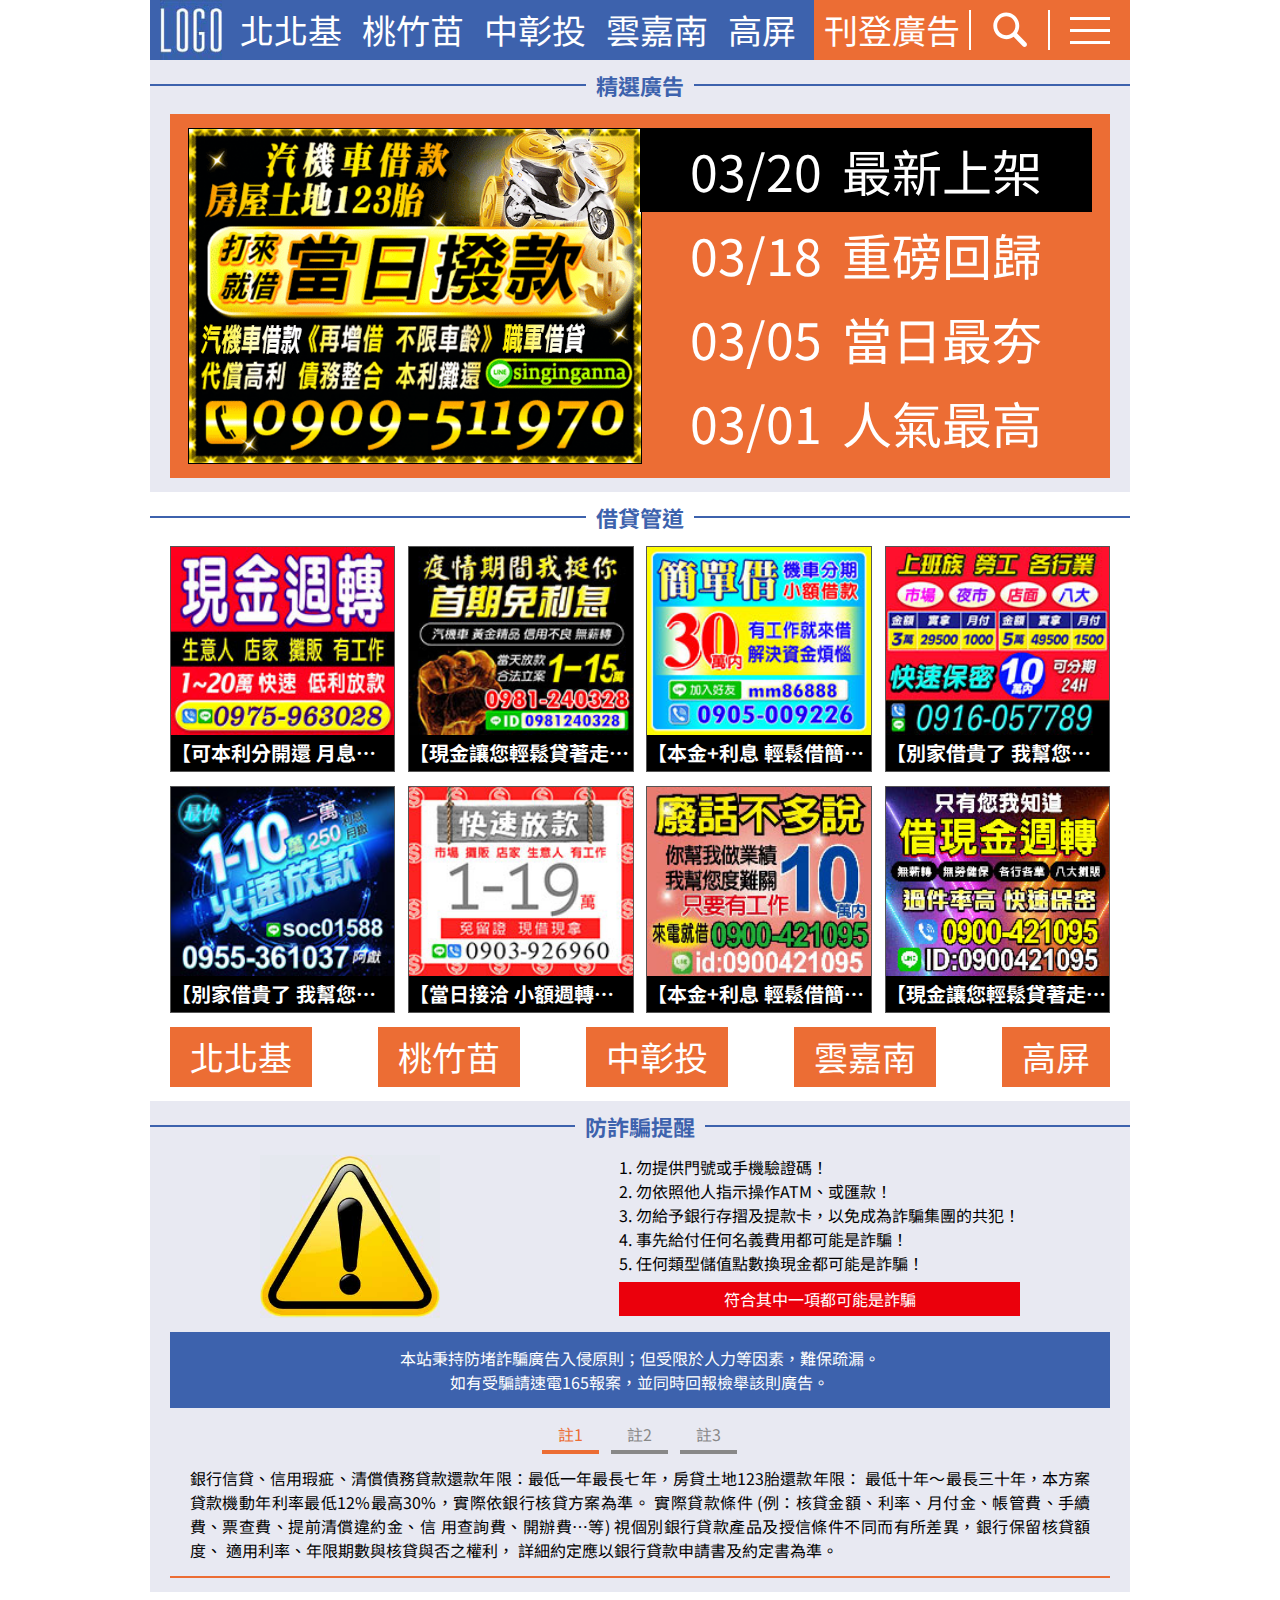
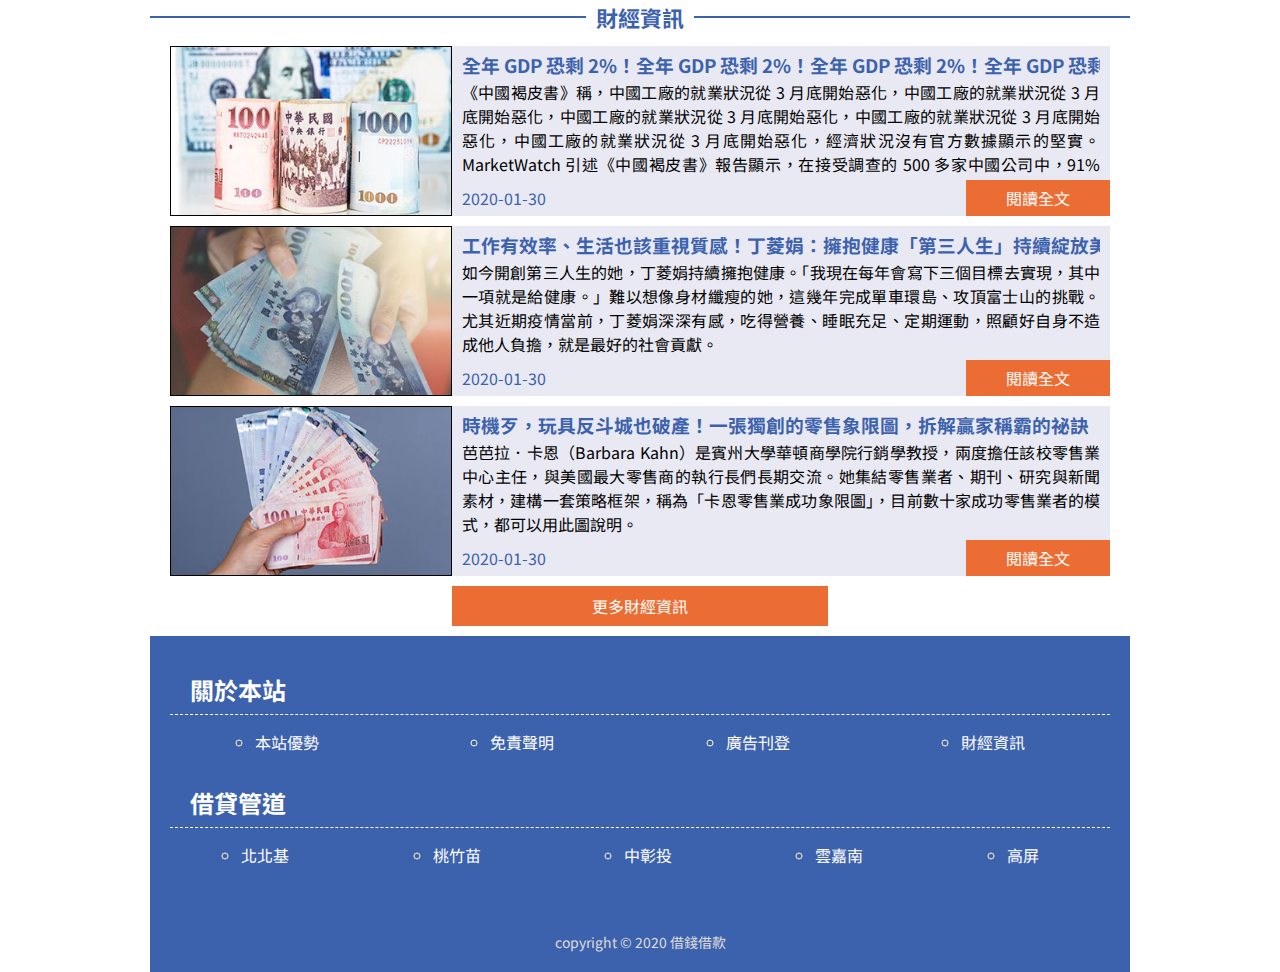
<file: index.html>
<!DOCTYPE html>
<html lang="en">

<head>
  <meta charset="UTF-8">
  <meta name="viewport" content="width=device-width, initial-scale=1.0">
  <title>借錢借款</title>
  <link rel="shortcut icon" href="images/favicon.ico">
	<!--響應設置-->
	<meta name="viewport" content="width=device-width, initial-scale=1">
	<!--自動更新IE瀏覽器-->
	<meta http-equiv="X-UA-Compatible" content="IE-Edge">
	<!--描寫設定-->
	<meta name="keyword" content="速交貸">
	<meta name="description" content="借錢借款最佳平台">
	<!--FB-->
	<meta property="og:title" content="速交貸">
	<meta property="og:site_name" content="速交貸">
	<meta property="og:description" content="借錢借款最佳線上媒介平台">
	<meta property="og:type" content="website">
	<meta property="og:url" content="#">
	<meta property="og:image" content="">
  <!--樣式載入-->
  <link rel="stylesheet" href="css/all.css">
  <!--jQuery載入-->
  <script src="js/jquery-3.3.1.min.js"></script>
  <script src="js/all.js"></script>
  <!--字型載入-->
  <link href="https://fonts.googleapis.com/css2?family=Noto+Sans+TC:wght@300;700&display=swap" rel="stylesheet">
</head>

<body>
  <div class="wrap">
    <!-- 頁頭 選單 -->
    <header class="header">
      <div class="nav">
        <h1><a href="index.html" class="logo">借錢借款</a></h1>
        <nav>
          <a href="ad_list.html">北北基</a>
          <a href="ad_list.html">桃竹苗</a>
          <a href="ad_list.html">中彰投</a>
          <a href="ad_list.html">雲嘉南</a>
          <a href="ad_list.html">高屏</a>
        </nav>
        <div class="menu">
          <a href="web_content.html#contact_me">刊登廣告</a>
          <button class="btn_search"><img src="img/web/search.svg" alt="搜尋按鈕"></button>
          <button class="btn_menu"></button>
        </div>
      </div>
      <div class="menu_list">
        <div class="search_page">
          <form action="">
            <input type="search" placeholder="請輸入關鍵字">
            <button class="btn_search"><img src="img/web/search.svg" alt="搜尋按鈕"></button>
          </form>
          <button class="btn_close"><img src="img/web/close.svg" alt="關閉選單"></button>
        </div>
        <ul class="menu_page">
          <li><a href="ad_list.html">北北基</a></li>
          <li><a href="ad_list.html">桃竹苗</a></li>
          <li><a href="ad_list.html">中彰投</a></li>
          <li><a href="ad_list.html">雲嘉南</a></li>
          <li><a href="ad_list.html">高屏</a></li>
          <li><a href="web_content.html#ad_good">本站優勢</a></li>
          <li><a href="web_content.html#disclaimer">免責聲明</a></li>
          <li><a href="news_list.html">財經資訊</a></li>
          <li><a href="web_content.html#contact_me">廣告刊登</a></li>
        </ul>
      </div>
    </header>

    <!-- 首頁 banner區限放4則 自動輪播 -->
    <div class="banner">
      <h2 class="title">精選廣告</h2>
      <div class="container">
        <input type="radio" name="banner" id="ad_1" class="ad_radio" checked>
        <input type="radio" name="banner" id="ad_2" class="ad_radio">
        <input type="radio" name="banner" id="ad_3" class="ad_radio">
        <input type="radio" name="banner" id="ad_4" class="ad_radio">
        <div class="banner_txt">
          <label for="ad_1"><span>03/20</span>最新上架</label>
          <label for="ad_2"><span>03/18</span>重磅回歸</label>
          <label for="ad_3"><span>03/05</span>當日最夯</label>
          <label for="ad_4"><span>03/01</span>人氣最高</label>
        </div>
        <div class="banner_img">
          <a href="#"><img src="img/banner/new.gif" alt="最新上架" class="img_new"></a>
          <a href="#"><img src="img/banner/return.gif" alt="重磅回歸" class="img_return"></a>
          <a href="#"><img src="img/banner/hot.gif" alt="當日最夯" class="img_hot"></a>
          <a href="#"><img src="img/banner/top.gif" alt="人氣最高" class="img_top"></a>
        </div>
      </div>
    </div>

    <!-- 首頁 廣告投放區限放8則 -->
    <div class="ad_list">
      <h2 class="title">借貸管道</h2>
      <div class="container">
        <div class="ad"><a href="ad_content.html" target="_blank" rel="noreferrer noopener">
          <img src="img/ads/1.jpg" alt="分期攤還">
          <h3>【可本利分開還 月息每萬元低至1分】12期24期36期48期 | 1-50萬 分期攤還手續便利</h3>
        </a></div>
        <div class="ad"><a href="ad_content.html" target="_blank" rel="noreferrer noopener">
          <img src="img/ads/2.jpg" alt="分期攤還">
          <h3>【現金讓您輕鬆貸著走】還款日期好配合 | 1-20萬 分期攤還安心借</h3>
        </a></div>
        <div class="ad"><a href="ad_content.html" target="_blank" rel="noreferrer noopener">
          <img src="img/ads/3.jpg" alt="分期攤還">
          <h3>【本金+利息 輕鬆借簡單還】12期18期24期 可分多期攤還 | 1-10萬 月付4780起</h3>
        </a></div>
        <div class="ad"><a href="ad_content.html" target="_blank" rel="noreferrer noopener">
          <img src="img/ads/4.jpg" alt="分期攤還">
          <h3>【別家借貴了 我幫您還】夫妻自營 良心論息 | 50萬內 拒絕高利</h3>
        </a></div>
        <div class="ad"><a href="ad_content.html" target="_blank" rel="noreferrer noopener">
          <img src="img/ads/5.jpg" alt="分期攤還">
          <h3>【別家借貴了 我幫您還】夫妻自營 良心論息 | 50萬內 拒絕高利</h3>
        </a></div>
        <div class="ad"><a href="ad_content.html" target="_blank" rel="noreferrer noopener">
          <img src="img/ads/6.jpg" alt="分期攤還">
          <h3>【當日接洽 小額週轉】簡單辦理不聯徵不照會 | 1-20萬 5分鐘知道配合額度</h3>
        </a></div>
        <div class="ad"><a href="ad_content.html" target="_blank" rel="noreferrer noopener">
          <img src="img/ads/7.jpg" alt="分期攤還">
          <h3>【本金+利息 輕鬆借簡單還】12期18期24期 可分多期攤還 | 1-20萬 5分鐘知道配合額度</h3>
        </a></div>
        <div class="ad"><a href="ad_content.html" target="_blank" rel="noreferrer noopener">
          <img src="img/ads/8.jpg" alt="分期攤還">
          <h3>【現金讓您輕鬆貸著走】還款日期好配合 | 1-20萬 5分鐘知道配合額度</h3>
        </a></div>
      </div>
      <ul class="btn_ad_area">
        <li><a href="ad_list.html">北北基</a></li>
        <li><a href="ad_list.html">桃竹苗</a></li>
        <li><a href="ad_list.html">中彰投</a></li>
        <li><a href="ad_list.html">雲嘉南</a></li>
        <li><a href="ad_list.html">高屏</a></li>
      </ul>
    </div>

    <!-- 首頁 防騙警告 -->
    <div class="warning">
      <h2 class="title">防詐騙提醒</h2>
      <div class="container">
        <div class="scam_style">
          <img src="img/web/warn.jpg" alt="注意詐騙">
          <ol>
            <li>勿提供門號或手機驗證碼！</li>
            <li>勿依照他人指示操作ATM、或匯款！</li>
            <li>勿給予銀行存摺及提款卡，以免成為詐騙集團的共犯！</li>
            <li>事先給付任何名義費用都可能是詐騙！</li>
            <li>任何類型儲值點數換現金都可能是詐騙！</li>
          </ol>
        </div>
        <div class="scam_anti">
          <p>本站秉持防堵詐騙廣告入侵原則；但受限於人力等因素，難保疏漏。</p>
          <p>如有受騙請速電165報案，並同時回報檢舉該則廣告。</p>
        </div>
        <div class="tips">
          <input type="radio" name="tip" id="tip_1" class="tip_radio" checked>
          <input type="radio" name="tip" id="tip_2" class="tip_radio">
          <input type="radio" name="tip" id="tip_3" class="tip_radio">
          <div class="tip_btn">
            <label for="tip_1">註1</label>
            <label for="tip_2">註2</label>
            <label for="tip_3">註3</label>
          </div>
          <div class="tip_content">
            <p class="tip_text text_1">銀行信貸、信用瑕疵、清償債務貸款還款年限：最低一年最長七年，房貸土地123胎還款年限： 
              最低十年～最長三十年，本方案貸款機動年利率最低12%最高30%，實際依銀行核貸方案為準。
              實際貸款條件 (例：核貸金額、利率、月付金、帳管費、手續費、票查費、提前清償違約金、信
              用查詢費、開辦費…等) 視個別銀行貸款產品及授信條件不同而有所差異，銀行保留核貸額度、
              適用利率、年限期數與核貸與否之權利， 詳細約定應以銀行貸款申請書及約定書為準。</p>
            <p class="tip_text text_2">以下為借貸成本計算的參考案例：假設申貸一筆新台幣 300,000 元款項，還款期為 60 個月， 
              開辦手續費為新台幣 6,000 元，總費用年百分率為 3.68%，等於每月還款額度應為新台
              幣 5,113 元， 而總還款額則為新台幣 312,780 元。</p>
            <p class="tip_text text_3">本網站資料僅供參考，實際利率及貸款方案詳細約定應以貸款申請書及約定書為準。</p>
          </div>
        </div>
      </div>
    </div>

    <!-- 首頁 財經資訊限放3則 -->
    <div class="news_list">
      <h2 class="title">財經資訊</h2>
      <div class="container">
        <div class="news">
          <img src="img/news/news_1.jpg" alt="最新財經資訊">
          <div class="news_txt">
            <h3>全年 GDP 恐剩 2%！全年 GDP 恐剩 2%！全年 GDP 恐剩 2%！全年 GDP 恐剩 2%！全年 GDP 恐剩 2%！全年 GDP 恐剩 2%！疫情後的中國，經濟可能回不去了</h3>
            <p>《中國褐皮書》稱，中國工廠的就業狀況從 3 月底開始惡化，中國工廠的就業狀況從 3 月底開始惡化，中國工廠的就業狀況從 3 月底開始惡化，中國工廠的就業狀況從 3 月底開始惡化，中國工廠的就業狀況從 3 月底開始惡化，經濟狀況沒有官方數據顯示的堅實。MarketWatch 引述《中國褐皮書》報告顯示，在接受調查的 500 多家中國公司中，91% 的企業已在 4 月下旬重新開業，但只有 42% 的公司產能達一半以上。《中國褐皮書》是收集中國企業和銀行數據，自下而上的報告，一般認為比政府公布的版本更能反映實際狀況。</p>
            <div class="txt_bottom">
              <span class="date">2020-01-30</span>
              <a href="news_content.html" target="_blank" rel="noreferrer noopener">閱讀全文</a>
            </div>
          </div>
        </div>
        <div class="news">
          <img src="img/news/news_3.jpg" alt="最新財經資訊">
          <div class="news_txt">
            <h3>工作有效率、生活也該重視質感！丁菱娟：擁抱健康「第三人生」持續綻放美麗</h3>
            <p>如今開創第三人生的她，丁菱娟持續擁抱健康。「我現在每年會寫下三個目標去實現，其中一項就是給健康。」難以想像身材纖瘦的她，這幾年完成單車環島、攻頂富士山的挑戰。尤其近期疫情當前，丁菱娟深深有感，吃得營養、睡眠充足、定期運動，照顧好自身不造成他人負擔，就是最好的社會貢獻。</p>
            <div class="txt_bottom">
              <span class="date">2020-01-30</span>
              <a href="news_content.html" target="_blank" rel="noreferrer noopener">閱讀全文</a>
            </div>
          </div>
        </div>
        <div class="news">
          <img src="img/news/news_2.jpg" alt="最新財經資訊">
          <div class="news_txt">
            <h3>時機歹，玩具反斗城也破產！一張獨創的零售象限圖，拆解贏家稱霸的祕訣</h3>
            <p>芭芭拉．卡恩（Barbara Kahn）是賓州大學華頓商學院行銷學教授，兩度擔任該校零售業中心主任，與美國最大零售商的執行長們長期交流。她集結零售業者、期刊、研究與新聞素材，建構一套策略框架，稱為「卡恩零售業成功象限圖」，目前數十家成功零售業者的模式，都可以用此圖說明。</p>
            <div class="txt_bottom">
              <span class="date">2020-01-30</span>
              <a href="news_content.html" target="_blank" rel="noreferrer noopener">閱讀全文</a>
            </div>
          </div>
        </div>
        <a href="news_list.html" class="btn_newsmore">更多財經資訊</a>
      </div>
    </div>

    <!-- 頁面底部資訊 -->
    <footer class="footer">
      <h2 class="footer_title">關於本站</h2>
      <ul>
        <li><a href="web_content.html#ad_good">本站優勢</a></li>
        <li><a href="web_content.html#disclaimer">免責聲明</a></li>
        <li><a href="web_content.html#contact_me">廣告刊登</a></li>
        <li><a href="news_list.html">財經資訊</a></li>
      </ul>
      <h2 class="footer_title">借貸管道</h2>
      <ul>
        <li><a href="ad_list.html">北北基</a></li>
        <li><a href="ad_list.html">桃竹苗</a></li>
        <li><a href="ad_list.html">中彰投</a></li>
        <li><a href="ad_list.html">雲嘉南</a></li>
        <li><a href="ad_list.html">高屏</a></li>
      </ul>
      <p>copyright &copy; 2020 借錢借款</p>
    </footer>
  </div>
</body>

</html>
</file>
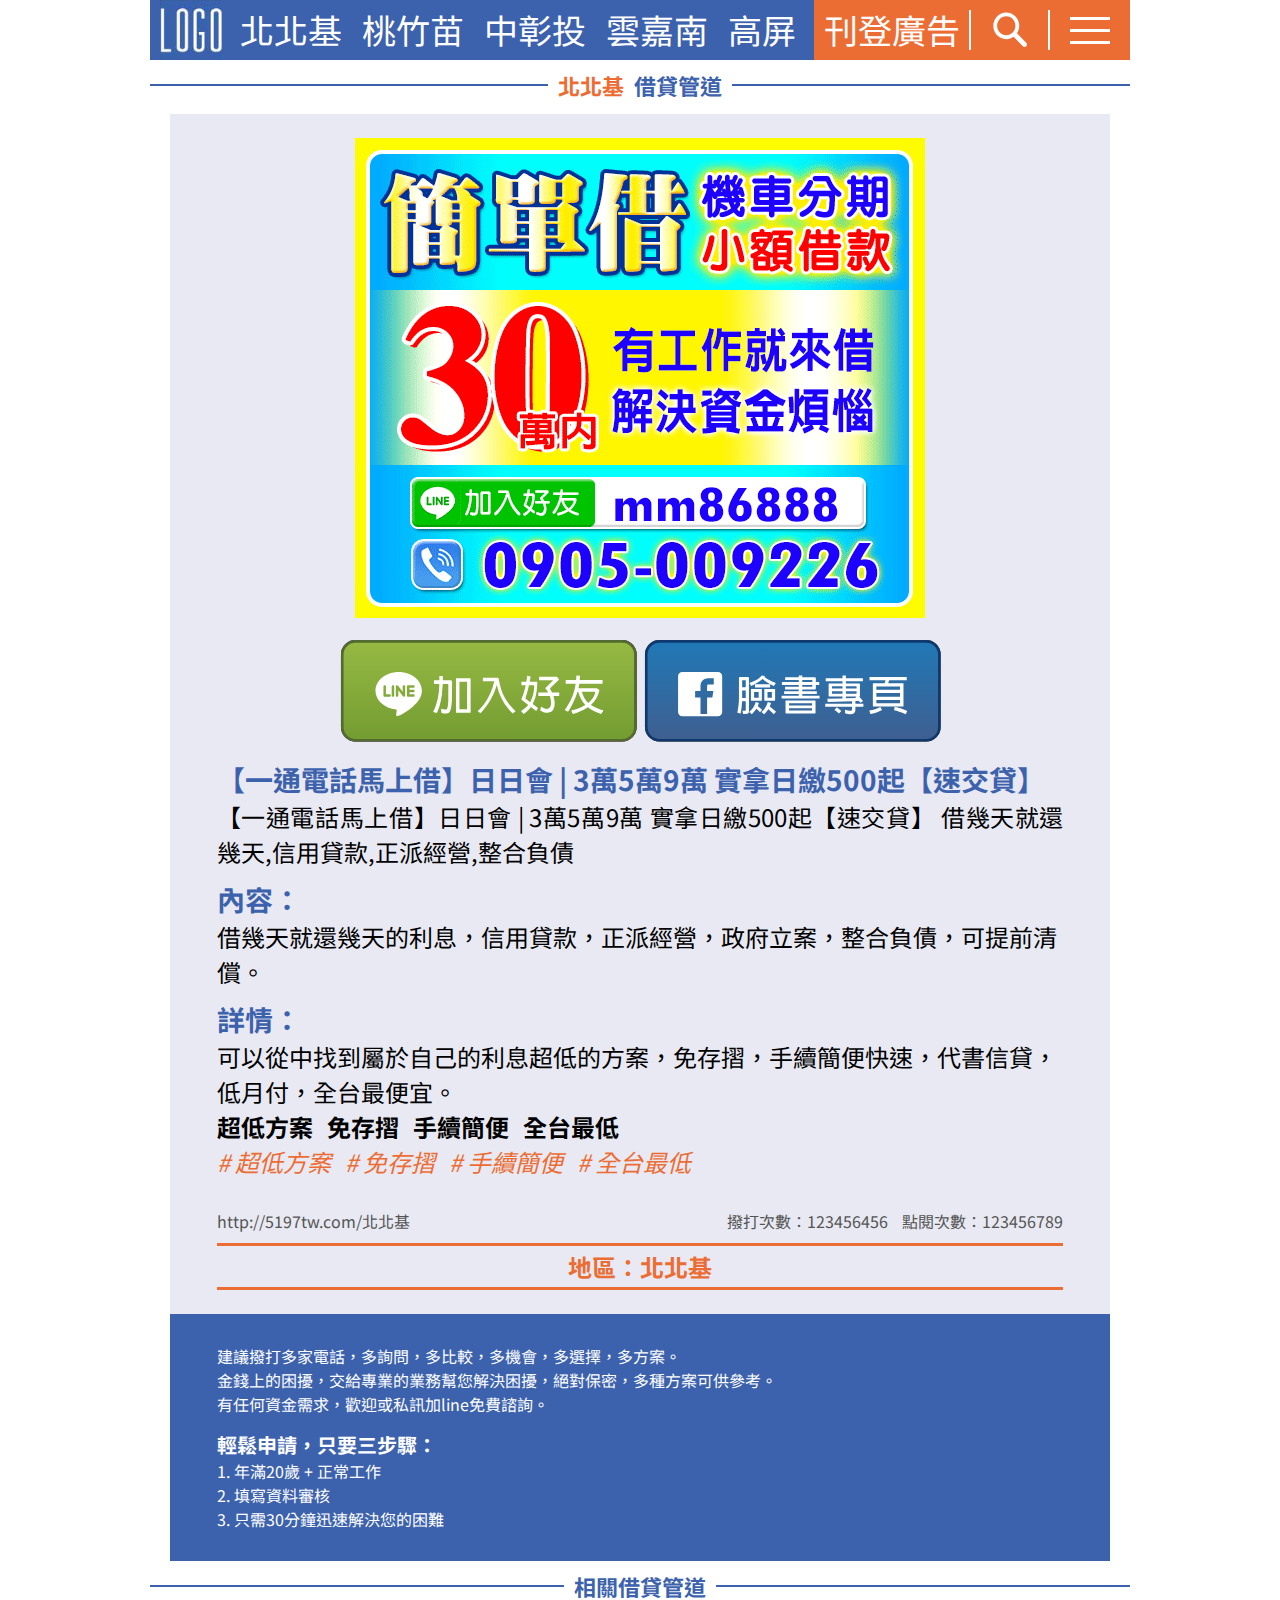
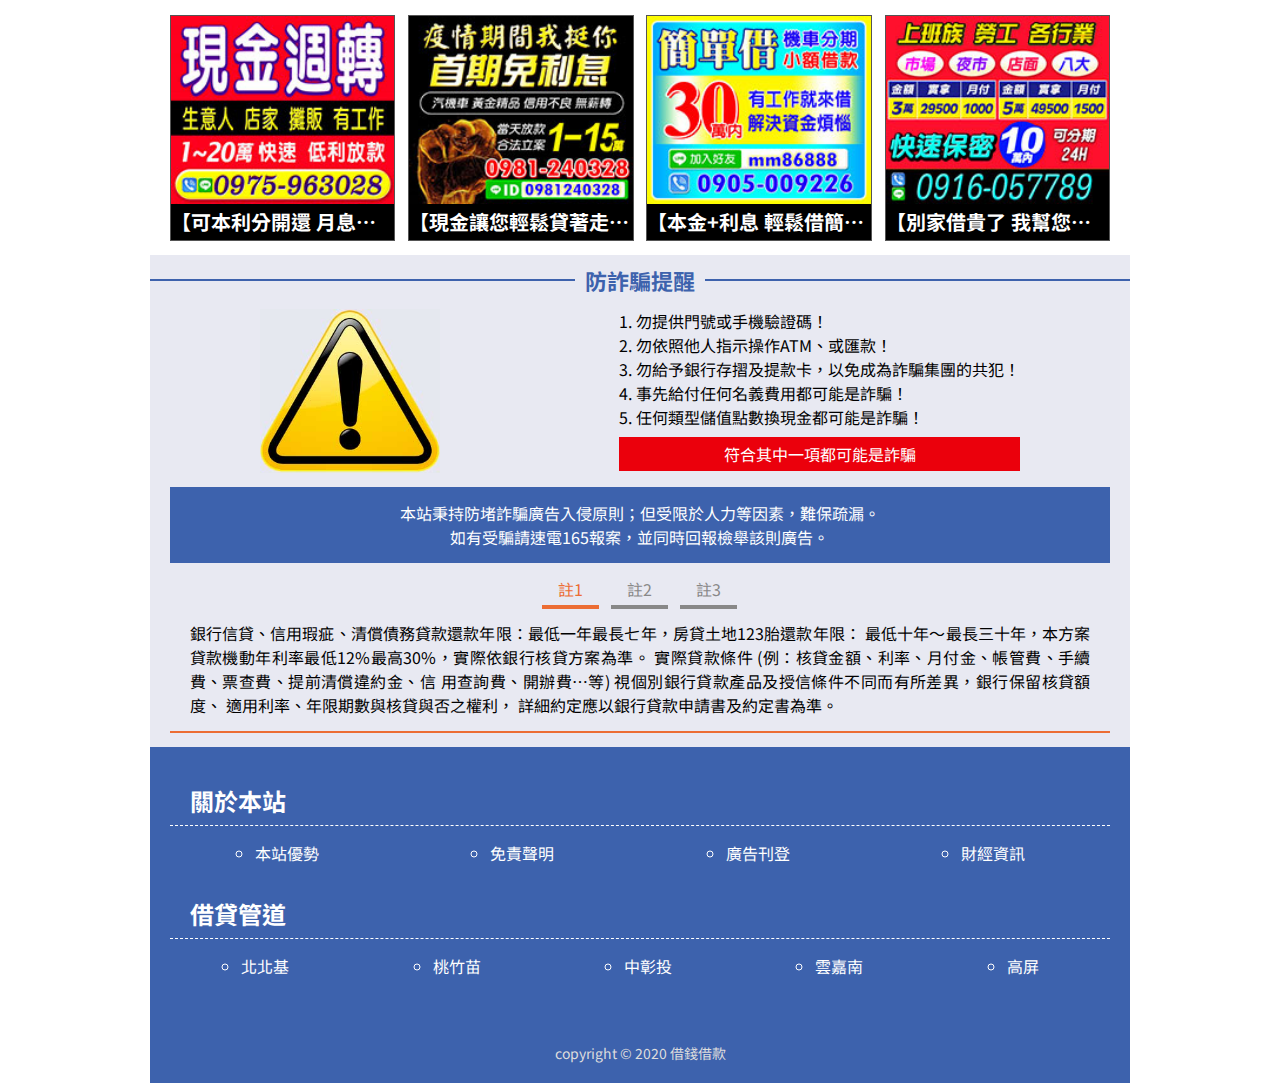
<file: ad_content.html>
<!DOCTYPE html>
<html lang="en">

<head>
  <meta charset="UTF-8">
  <meta name="viewport" content="width=device-width, initial-scale=1.0">
  <title>借錢借款</title>
  <link rel="shortcut icon" href="images/favicon.ico">
	<!--響應設置-->
	<meta name="viewport" content="width=device-width, initial-scale=1">
	<!--自動更新IE瀏覽器-->
	<meta http-equiv="X-UA-Compatible" content="IE-Edge">
	<!--描寫設定-->
	<meta name="keyword" content="速交貸">
	<meta name="description" content="借錢借款最佳平台">
	<!--FB-->
	<meta property="og:title" content="速交貸">
	<meta property="og:site_name" content="速交貸">
	<meta property="og:description" content="借錢借款最佳線上媒介平台">
	<meta property="og:type" content="website">
	<meta property="og:url" content="#">
	<meta property="og:image" content="">
  <!--樣式載入-->
  <link rel="stylesheet" href="css/all.css">
  <!--jQuery載入-->
  <script src="js/jquery-3.3.1.min.js"></script>
  <script src="js/all.js"></script>
  <!--字型載入-->
  <link href="https://fonts.googleapis.com/css2?family=Noto+Sans+TC:wght@300;700&display=swap" rel="stylesheet">
</head>

<body>
  <div class="wrap">
    <!-- 頁頭 選單 -->
    <header class="header">
      <div class="nav">
        <h1><a href="index.html" class="logo">借錢借款</a></h1>
        <nav>
          <a href="ad_list.html">北北基</a>
          <a href="ad_list.html">桃竹苗</a>
          <a href="ad_list.html">中彰投</a>
          <a href="ad_list.html">雲嘉南</a>
          <a href="ad_list.html">高屏</a>
        </nav>
        <div class="menu">
          <a href="web_content.html#contact_me">刊登廣告</a>
          <button class="btn_search"><img src="img/web/search.svg" alt="搜尋按鈕"></button>
          <button class="btn_menu"></button>
        </div>
      </div>
      <div class="menu_list">
        <div class="search_page">
          <form action="">
            <input type="search" placeholder="請輸入關鍵字">
            <button class="btn_search"><img src="img/web/search.svg" alt="搜尋按鈕"></button>
          </form>
          <button class="btn_close"><img src="img/web/close.svg" alt="關閉選單"></button>
        </div>
        <ul class="menu_page">
          <li><a href="ad_list.html">北北基</a></li>
          <li><a href="ad_list.html">桃竹苗</a></li>
          <li><a href="ad_list.html">中彰投</a></li>
          <li><a href="ad_list.html">雲嘉南</a></li>
          <li><a href="ad_list.html">高屏</a></li>
          <li><a href="web_content.html#ad_good">本站優勢</a></li>
          <li><a href="web_content.html#disclaimer">免責聲明</a></li>
          <li><a href="news_list.html">財經資訊</a></li>
          <li><a href="web_content.html#contact_me">廣告刊登</a></li>
        </ul>
      </div>
    </header>

    <!-- 借貸廣告全文頁面 -->
    <div class="ad_content">
      <h2 class="title"><span>北北基</span>借貸管道</h2>
      <div class="container">        
        <img src="img/ads/3.gif" alt="借錢借款">
        <div class="btn_contact">
          <a href="#" class="phone_call"><img src="img/web/btn_phonecall.svg" alt="立即撥打"></a>
          <a href="#" class="line_friend"><img src="img/web/btn_line.svg" alt="加入好友"></a>
          <a href="#" class="facebook_page"><img src="img/web/btn_facebook.svg" alt="追蹤專頁"></a>
        </div>
        <div class="txt">
          <h3>【一通電話馬上借】日日會 | 3萬5萬9萬 實拿日繳500起【速交貸】</h3>
          <p>【一通電話馬上借】日日會 | 3萬5萬9萬 實拿日繳500起【速交貸】
            借幾天就還幾天,信用貸款,正派經營,整合負債</p>
          <h4>內容：</h4>
          <p>借幾天就還幾天的利息，信用貸款，正派經營，政府立案，整合負債，可提前清償。</p>
          <h4>詳情：</h4>
          <p>可以從中找到屬於自己的利息超低的方案，免存摺，手續簡便快速，代書信貸，低月付，全台最便宜。</p>
          <p><strong>超低方案</strong><strong>免存摺</strong><strong>手續簡便</strong><strong>全台最低</strong></p>
          <p><em>超低方案</em><em>免存摺</em><em>手續簡便</em><em>全台最低</em></p>
          <div class="ad_about">
            <a href="ad_list.html">http://5197tw.com/北北基</a>
            <ul class="visit_num">
              <li>撥打次數：<span>123456456</span></li>
              <li>點閱次數：<span>123456789</span></li>
            </ul>
          </div>
          <h5><a href="ad_list.html">地區：北北基<span> / 台北 / 新北 / 基隆</span></a></h5>
        </div>
        <div class="ad_note">
          <ul>
            <li>建議撥打多家電話，多詢問，多比較，多機會，多選擇，多方案。</li>
            <li>金錢上的困擾，交給專業的業務幫您解決困擾，絕對保密，多種方案可供參考。</li>
            <li>有任何資金需求，歡迎或私訊加line免費諮詢。</li>
          </ul>
          <h5>輕鬆申請，只要三步驟：</h5>
          <ol>
            <li>年滿20歲 + 正常工作</li>
            <li>填寫資料審核</li>
            <li>只需30分鐘迅速解決您的困難</li>
          </ol>
        </div>
      </div>
    </div>

    <!-- 相關廣告列 限放 4 則 -->
    <div class="ad_list">
      <h2 class="title">相關借貸管道</h2>
      <div class="container">
        <div class="ad"><a href="ad_content.html" target="_blank" rel="noreferrer noopener">
          <img src="img/ads/1.jpg" alt="分期攤還">
          <h3>【可本利分開還 月息每萬元低至1分】12期24期36期48期 | 1-50萬 分期攤還手續便利</h3>
        </a></div>
        <div class="ad"><a href="ad_content.html" target="_blank" rel="noreferrer noopener">
          <img src="img/ads/2.jpg" alt="輕鬆貸著走">
          <h3>【現金讓您輕鬆貸著走】還款日期好配合 | 1-20萬 分期攤還安心借</h3>
        </a></div>
        <div class="ad"><a href="ad_content.html" target="_blank" rel="noreferrer noopener">
          <img src="img/ads/3.jpg" alt="本金+利息">
          <h3>【本金+利息 輕鬆借簡單還】12期18期24期 可分多期攤還 | 1-10萬 月付4780起</h3>
        </a></div>
        <div class="ad"><a href="ad_content.html" target="_blank" rel="noreferrer noopener">
          <img src="img/ads/4.jpg" alt="良心論息">
          <h3>【別家借貴了 我幫您還】夫妻自營 良心論息 | 50萬內 拒絕高利</h3>
        </a></div>
      </div>
    </div>

    <!-- 防騙警告 -->
    <div class="warning">
      <h2 class="title">防詐騙提醒</h2>
      <div class="container">
        <div class="scam_style">
          <img src="img/web/warn.jpg" alt="注意詐騙">
          <ol>
            <li>勿提供門號或手機驗證碼！</li>
            <li>勿依照他人指示操作ATM、或匯款！</li>
            <li>勿給予銀行存摺及提款卡，以免成為詐騙集團的共犯！</li>
            <li>事先給付任何名義費用都可能是詐騙！</li>
            <li>任何類型儲值點數換現金都可能是詐騙！</li>
          </ol>
        </div>
        <div class="scam_anti">
          <p>本站秉持防堵詐騙廣告入侵原則；但受限於人力等因素，難保疏漏。</p>
          <p>如有受騙請速電165報案，並同時回報檢舉該則廣告。</p>
        </div>
        <div class="tips">
          <input type="radio" name="tip" id="tip_1" class="tip_radio" checked>
          <input type="radio" name="tip" id="tip_2" class="tip_radio">
          <input type="radio" name="tip" id="tip_3" class="tip_radio">
          <div class="tip_btn">
            <label for="tip_1">註1</label>
            <label for="tip_2">註2</label>
            <label for="tip_3">註3</label>
          </div>
          <div class="tip_content">
            <p class="tip_text text_1">銀行信貸、信用瑕疵、清償債務貸款還款年限：最低一年最長七年，房貸土地123胎還款年限： 
              最低十年～最長三十年，本方案貸款機動年利率最低12%最高30%，實際依銀行核貸方案為準。
              實際貸款條件 (例：核貸金額、利率、月付金、帳管費、手續費、票查費、提前清償違約金、信
              用查詢費、開辦費…等) 視個別銀行貸款產品及授信條件不同而有所差異，銀行保留核貸額度、
              適用利率、年限期數與核貸與否之權利， 詳細約定應以銀行貸款申請書及約定書為準。</p>
            <p class="tip_text text_2">以下為借貸成本計算的參考案例：假設申貸一筆新台幣 300,000 元款項，還款期為 60 個月， 
              開辦手續費為新台幣 6,000 元，總費用年百分率為 3.68%，等於每月還款額度應為新台
              幣 5,113 元， 而總還款額則為新台幣 312,780 元。</p>
            <p class="tip_text text_3">本網站資料僅供參考，實際利率及貸款方案詳細約定應以貸款申請書及約定書為準。</p>
          </div>
        </div>
      </div>
    </div>

    <!-- 頁面底部資訊 -->
    <footer class="footer">
      <h2 class="footer_title">關於本站</h2>
      <ul>
        <li><a href="web_content.html#ad_good">本站優勢</a></li>
        <li><a href="web_content.html#disclaimer">免責聲明</a></li>
        <li><a href="web_content.html#contact_me">廣告刊登</a></li>
        <li><a href="news_list.html">財經資訊</a></li>
      </ul>
      <h2 class="footer_title">借貸管道</h2>
      <ul>
        <li><a href="ad_list.html">北北基</a></li>
        <li><a href="ad_list.html">桃竹苗</a></li>
        <li><a href="ad_list.html">中彰投</a></li>
        <li><a href="ad_list.html">雲嘉南</a></li>
        <li><a href="ad_list.html">高屏</a></li>
      </ul>
      <p>copyright &copy; 2020 借錢借款</p>
    </footer>
  </div>
</body>

</html>
</file>
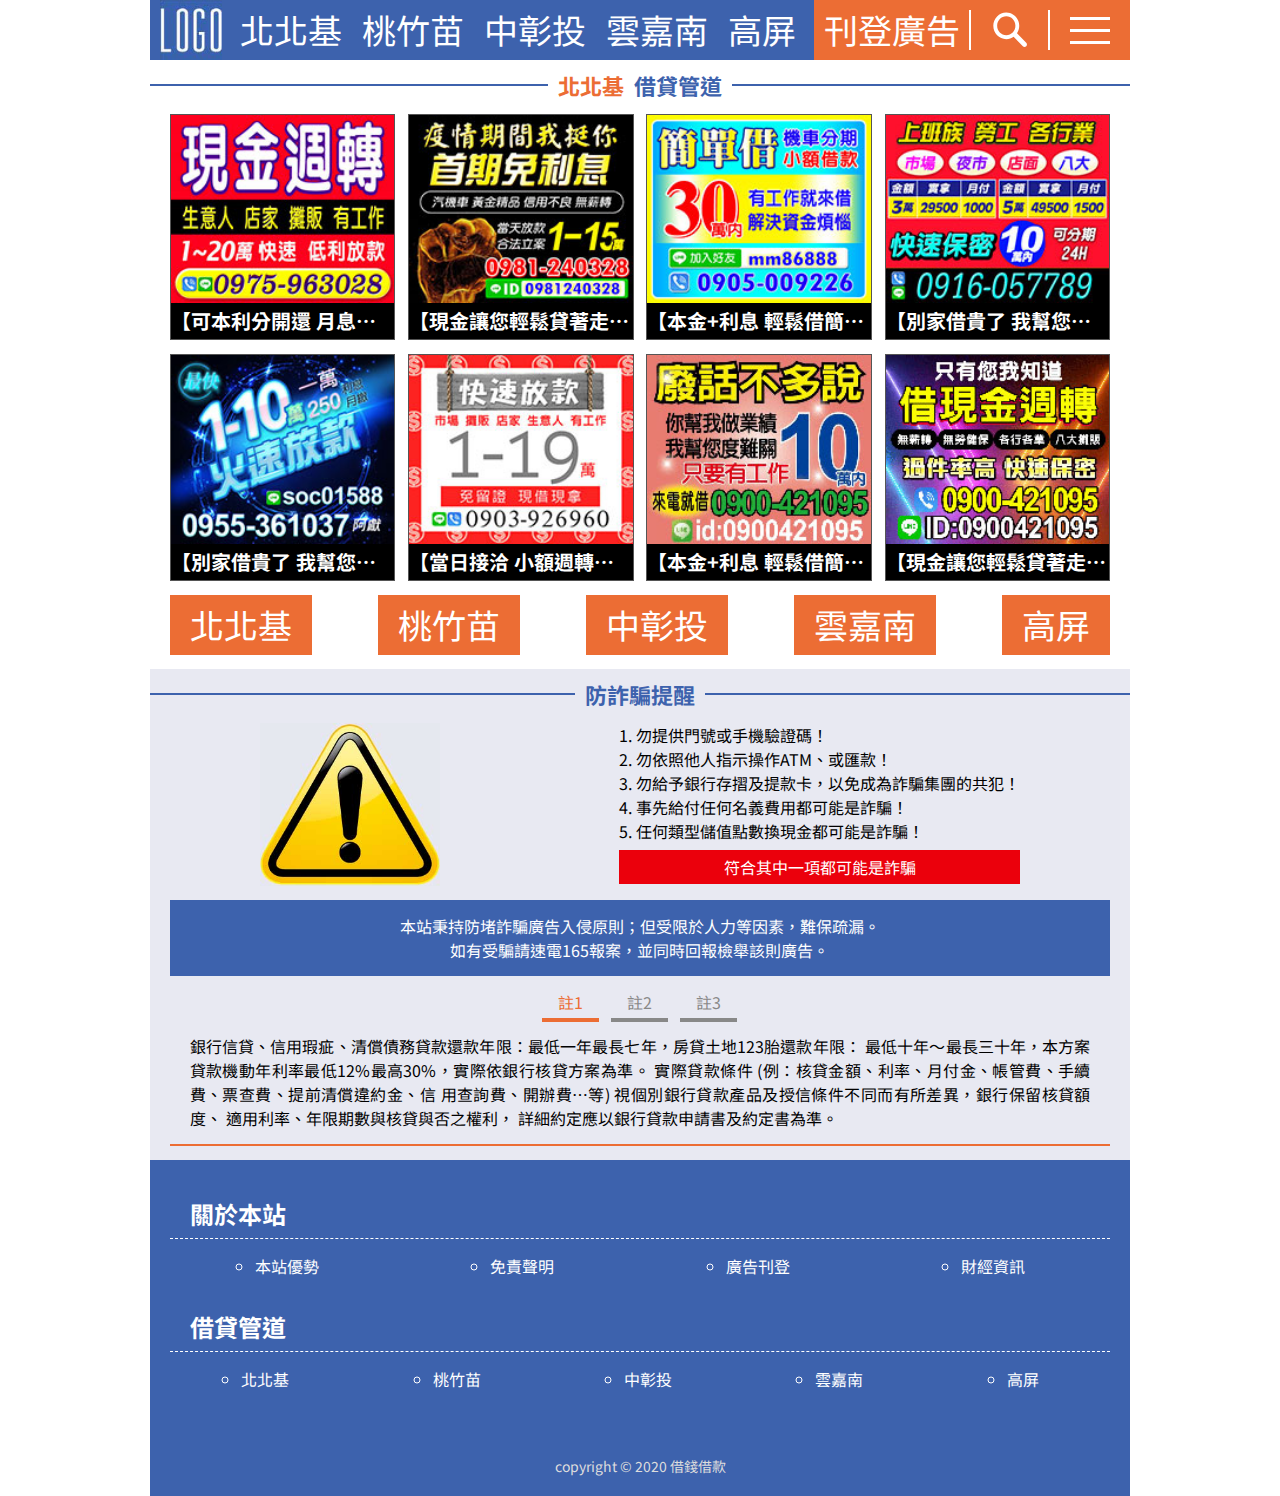
<file: ad_list.html>
<!DOCTYPE html>
<html lang="en">

<head>
  <meta charset="UTF-8">
  <meta name="viewport" content="width=device-width, initial-scale=1.0">
  <title>借錢借款</title>
  <link rel="shortcut icon" href="images/favicon.ico">
	<!--響應設置-->
	<meta name="viewport" content="width=device-width, initial-scale=1">
	<!--自動更新IE瀏覽器-->
	<meta http-equiv="X-UA-Compatible" content="IE-Edge">
	<!--描寫設定-->
	<meta name="keyword" content="速交貸">
	<meta name="description" content="借錢借款最佳平台">
	<!--FB-->
	<meta property="og:title" content="速交貸">
	<meta property="og:site_name" content="速交貸">
	<meta property="og:description" content="借錢借款最佳線上媒介平台">
	<meta property="og:type" content="website">
	<meta property="og:url" content="#">
	<meta property="og:image" content="">
  <!--樣式載入-->
  <link rel="stylesheet" href="css/all.css">
  <!--jQuery載入-->
  <script src="js/jquery-3.3.1.min.js"></script>
  <script src="js/all.js"></script>
  <!--字型載入-->
  <link href="https://fonts.googleapis.com/css2?family=Noto+Sans+TC:wght@300;700&display=swap" rel="stylesheet">
</head>

<body>
  <div class="wrap">
    <!-- 頁頭 選單 -->
    <header class="header">
      <div class="nav">
        <h1><a href="index.html" class="logo">借錢借款</a></h1>
        <nav>
          <a href="ad_list.html">北北基</a>
          <a href="ad_list.html">桃竹苗</a>
          <a href="ad_list.html">中彰投</a>
          <a href="ad_list.html">雲嘉南</a>
          <a href="ad_list.html">高屏</a>
        </nav>
        <div class="menu">
          <a href="web_content.html#contact_me">刊登廣告</a>
          <button class="btn_search"><img src="img/web/search.svg" alt="搜尋按鈕"></button>
          <button class="btn_menu"></button>
        </div>
      </div>
      <div class="menu_list">
        <div class="search_page">
          <form action="">
            <input type="search" placeholder="請輸入關鍵字">
            <button class="btn_search"><img src="img/web/search.svg" alt="搜尋按鈕"></button>
          </form>
          <button class="btn_close"><img src="img/web/close.svg" alt="關閉選單"></button>
        </div>
        <ul class="menu_page">
          <li><a href="ad_list.html">北北基</a></li>
          <li><a href="ad_list.html">桃竹苗</a></li>
          <li><a href="ad_list.html">中彰投</a></li>
          <li><a href="ad_list.html">雲嘉南</a></li>
          <li><a href="ad_list.html">高屏</a></li>
          <li><a href="web_content.html#ad_good">本站優勢</a></li>
          <li><a href="web_content.html#disclaimer">免責聲明</a></li>
          <li><a href="news_list.html">財經資訊</a></li>
          <li><a href="web_content.html#contact_me">廣告刊登</a></li>
        </ul>
      </div>
    </header>

    <!-- 廣告投放區 -->
    <div class="ad_list">
      <h2 class="title"><span>北北基</span>借貸管道</h2>
      <div class="container">
        <div class="ad"><a href="ad_content.html" target="_blank" rel="noreferrer noopener">
          <img src="img/ads/1.jpg" alt="分期攤還">
          <h3>【可本利分開還 月息每萬元低至1分】12期24期36期48期 | 1-50萬 分期攤還手續便利</h3>
        </a></div>
        <div class="ad"><a href="ad_content.html" target="_blank" rel="noreferrer noopener">
          <img src="img/ads/2.jpg" alt="分期攤還">
          <h3>【現金讓您輕鬆貸著走】還款日期好配合 | 1-20萬 分期攤還安心借</h3>
        </a></div>
        <div class="ad"><a href="ad_content.html" target="_blank" rel="noreferrer noopener">
          <img src="img/ads/3.jpg" alt="分期攤還">
          <h3>【本金+利息 輕鬆借簡單還】12期18期24期 可分多期攤還 | 1-10萬 月付4780起</h3>
        </a></div>
        <div class="ad"><a href="ad_content.html" target="_blank" rel="noreferrer noopener">
          <img src="img/ads/4.jpg" alt="分期攤還">
          <h3>【別家借貴了 我幫您還】夫妻自營 良心論息 | 50萬內 拒絕高利</h3>
        </a></div>
        <div class="ad"><a href="ad_content.html" target="_blank" rel="noreferrer noopener">
          <img src="img/ads/5.jpg" alt="分期攤還">
          <h3>【別家借貴了 我幫您還】夫妻自營 良心論息 | 50萬內 拒絕高利</h3>
        </a></div>
        <div class="ad"><a href="ad_content.html" target="_blank" rel="noreferrer noopener">
          <img src="img/ads/6.jpg" alt="分期攤還">
          <h3>【當日接洽 小額週轉】簡單辦理不聯徵不照會 | 1-20萬 5分鐘知道配合額度</h3>
        </a></div>
        <div class="ad"><a href="ad_content.html" target="_blank" rel="noreferrer noopener">
          <img src="img/ads/7.jpg" alt="分期攤還">
          <h3>【本金+利息 輕鬆借簡單還】12期18期24期 可分多期攤還 | 1-20萬 5分鐘知道配合額度</h3>
        </a></div>
        <div class="ad"><a href="ad_content.html" target="_blank" rel="noreferrer noopener">
          <img src="img/ads/8.jpg" alt="分期攤還">
          <h3>【現金讓您輕鬆貸著走】還款日期好配合 | 1-20萬 5分鐘知道配合額度</h3>
        </a></div>
      </div>
      <ul class="btn_ad_area">
        <li><a href="ad_list.html">北北基</a></li>
        <li><a href="ad_list.html">桃竹苗</a></li>
        <li><a href="ad_list.html">中彰投</a></li>
        <li><a href="ad_list.html">雲嘉南</a></li>
        <li><a href="ad_list.html">高屏</a></li>
      </ul>
    </div>

    <!-- 防騙警告 -->
    <div class="warning">
      <h2 class="title">防詐騙提醒</h2>
      <div class="container">
        <div class="scam_style">
          <img src="img/web/warn.jpg" alt="注意詐騙">
          <ol>
            <li>勿提供門號或手機驗證碼！</li>
            <li>勿依照他人指示操作ATM、或匯款！</li>
            <li>勿給予銀行存摺及提款卡，以免成為詐騙集團的共犯！</li>
            <li>事先給付任何名義費用都可能是詐騙！</li>
            <li>任何類型儲值點數換現金都可能是詐騙！</li>
          </ol>
        </div>
        <div class="scam_anti">
          <p>本站秉持防堵詐騙廣告入侵原則；但受限於人力等因素，難保疏漏。</p>
          <p>如有受騙請速電165報案，並同時回報檢舉該則廣告。</p>
        </div>
        <div class="tips">
          <input type="radio" name="tip" id="tip_1" class="tip_radio" checked>
          <input type="radio" name="tip" id="tip_2" class="tip_radio">
          <input type="radio" name="tip" id="tip_3" class="tip_radio">
          <div class="tip_btn">
            <label for="tip_1">註1</label>
            <label for="tip_2">註2</label>
            <label for="tip_3">註3</label>
          </div>
          <div class="tip_content">
            <p class="tip_text text_1">銀行信貸、信用瑕疵、清償債務貸款還款年限：最低一年最長七年，房貸土地123胎還款年限： 
              最低十年～最長三十年，本方案貸款機動年利率最低12%最高30%，實際依銀行核貸方案為準。
              實際貸款條件 (例：核貸金額、利率、月付金、帳管費、手續費、票查費、提前清償違約金、信
              用查詢費、開辦費…等) 視個別銀行貸款產品及授信條件不同而有所差異，銀行保留核貸額度、
              適用利率、年限期數與核貸與否之權利， 詳細約定應以銀行貸款申請書及約定書為準。</p>
            <p class="tip_text text_2">以下為借貸成本計算的參考案例：假設申貸一筆新台幣 300,000 元款項，還款期為 60 個月， 
              開辦手續費為新台幣 6,000 元，總費用年百分率為 3.68%，等於每月還款額度應為新台
              幣 5,113 元， 而總還款額則為新台幣 312,780 元。</p>
            <p class="tip_text text_3">本網站資料僅供參考，實際利率及貸款方案詳細約定應以貸款申請書及約定書為準。</p>
          </div>
        </div>
      </div>
    </div>

    <!-- 頁面底部資訊 -->
    <footer class="footer">
      <h2 class="footer_title">關於本站</h2>
      <ul>
        <li><a href="web_content.html#ad_good">本站優勢</a></li>
        <li><a href="web_content.html#disclaimer">免責聲明</a></li>
        <li><a href="web_content.html#contact_me">廣告刊登</a></li>
        <li><a href="news_list.html">財經資訊</a></li>
      </ul>
      <h2 class="footer_title">借貸管道</h2>
      <ul>
        <li><a href="ad_list.html">北北基</a></li>
        <li><a href="ad_list.html">桃竹苗</a></li>
        <li><a href="ad_list.html">中彰投</a></li>
        <li><a href="ad_list.html">雲嘉南</a></li>
        <li><a href="ad_list.html">高屏</a></li>
      </ul>
      <p>copyright &copy; 2020 借錢借款</p>
    </footer>
  </div>
</body>

</html>
</file>
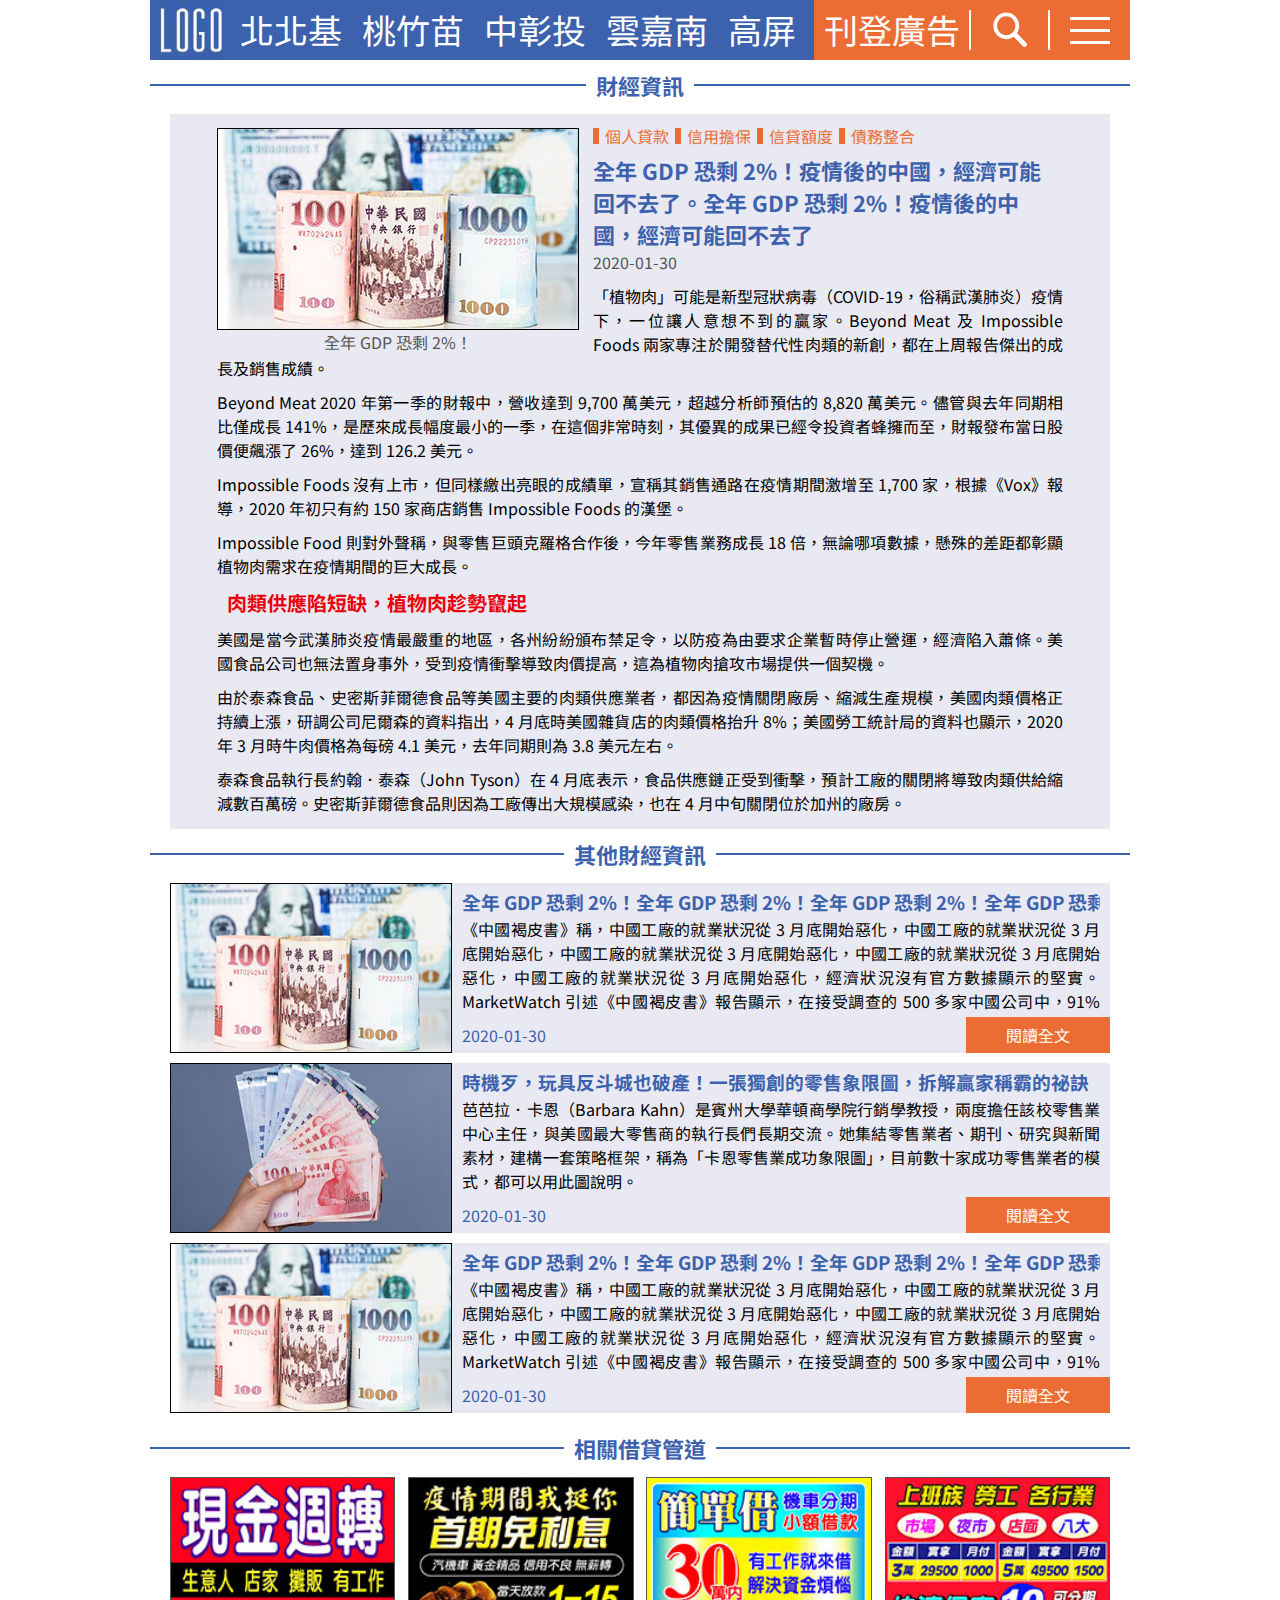
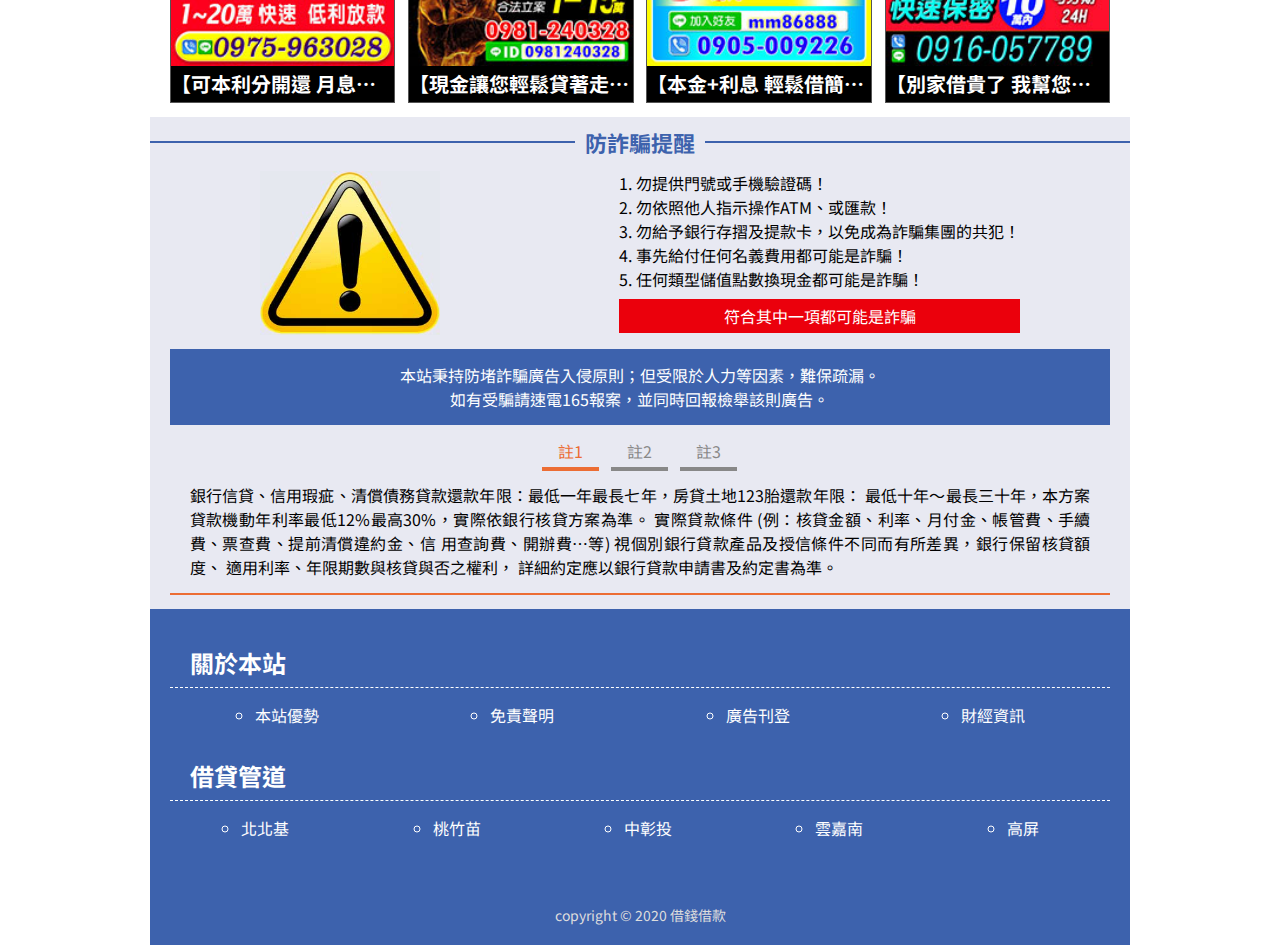
<file: news_content.html>
<!DOCTYPE html>
<html lang="en">

<head>
  <meta charset="UTF-8">
  <meta name="viewport" content="width=device-width, initial-scale=1.0">
  <title>借錢借款</title>
  <link rel="shortcut icon" href="images/favicon.ico">
	<!--響應設置-->
	<meta name="viewport" content="width=device-width, initial-scale=1">
	<!--自動更新IE瀏覽器-->
	<meta http-equiv="X-UA-Compatible" content="IE-Edge">
	<!--描寫設定-->
	<meta name="keyword" content="速交貸">
	<meta name="description" content="借錢借款最佳平台">
	<!--FB-->
	<meta property="og:title" content="速交貸">
	<meta property="og:site_name" content="速交貸">
	<meta property="og:description" content="借錢借款最佳線上媒介平台">
	<meta property="og:type" content="website">
	<meta property="og:url" content="#">
	<meta property="og:image" content="">
  <!--樣式載入-->
  <link rel="stylesheet" href="css/all.css">
  <!--jQuery載入-->
  <script src="js/jquery-3.3.1.min.js"></script>
  <script src="js/all.js"></script>
  <!--字型載入-->
  <link href="https://fonts.googleapis.com/css2?family=Noto+Sans+TC:wght@300;700&display=swap" rel="stylesheet">
</head>

<body>
  <div class="wrap">
    <!-- 頁頭 選單 -->
    <header class="header">
      <div class="nav">
        <h1><a href="index.html" class="logo">借錢借款</a></h1>
        <nav>
          <a href="ad_list.html">北北基</a>
          <a href="ad_list.html">桃竹苗</a>
          <a href="ad_list.html">中彰投</a>
          <a href="ad_list.html">雲嘉南</a>
          <a href="ad_list.html">高屏</a>
        </nav>
        <div class="menu">
          <a href="web_content.html#contact_me">刊登廣告</a>
          <button class="btn_search"><img src="img/web/search.svg" alt="搜尋按鈕"></button>
          <button class="btn_menu"></button>
        </div>
      </div>
      <div class="menu_list">
        <div class="search_page">
          <form action="">
            <input type="search" placeholder="請輸入關鍵字">
            <button class="btn_search"><img src="img/web/search.svg" alt="搜尋按鈕"></button>
          </form>
          <button class="btn_close"><img src="img/web/close.svg" alt="關閉選單"></button>
        </div>
        <ul class="menu_page">
          <li><a href="ad_list.html">北北基</a></li>
          <li><a href="ad_list.html">桃竹苗</a></li>
          <li><a href="ad_list.html">中彰投</a></li>
          <li><a href="ad_list.html">雲嘉南</a></li>
          <li><a href="ad_list.html">高屏</a></li>
          <li><a href="web_content.html#ad_good">本站優勢</a></li>
          <li><a href="web_content.html#disclaimer">免責聲明</a></li>
          <li><a href="news_list.html">財經資訊</a></li>
          <li><a href="web_content.html#contact_me">廣告刊登</a></li>
        </ul>
      </div>
    </header>

    <!-- 財經資訊全文頁面 -->
    <div class="news_content">
      <h2 class="title">財經資訊</h2>
      <div class="container">
        <figure>
          <img src="img/news/news_1.jpg" alt="財經資訊">
          <figcaption>全年 GDP 恐剩 2%！</figcaption>
        </figure>
        <div class="txt">
          <div class="tags">
            <a href="#">個人貸款</a>
            <a href="#">信用擔保</a>
            <a href="#">信貸額度</a>
            <a href="#">債務整合</a>
          </div>
          <h3>全年 GDP 恐剩 2%！疫情後的中國，經濟可能回不去了。全年 GDP 恐剩 2%！疫情後的中國，經濟可能回不去了</h3>
          <span class="date">2020-01-30</span>
          <p>「植物肉」可能是新型冠狀病毒（COVID-19，俗稱武漢肺炎）疫情下，一位讓人意想不到的贏家。Beyond Meat 及 Impossible Foods 兩家專注於開發替代性肉類的新創，都在上周報告傑出的成長及銷售成績。</p>
          <p>Beyond Meat 2020 年第一季的財報中，營收達到 9,700 萬美元，超越分析師預估的 8,820 萬美元。儘管與去年同期相比僅成長 141%，是歷來成長幅度最小的一季，在這個非常時刻，其優異的成果已經令投資者蜂擁而至，財報發布當日股價便飆漲了 26%，達到 126.2 美元。</p>
          <p>Impossible Foods 沒有上市，但同樣繳出亮眼的成績單，宣稱其銷售通路在疫情期間激增至 1,700 家，根據《Vox》報導，2020 年初只有約 150 家商店銷售 Impossible Foods 的漢堡。</p>
          <p>Impossible Food 則對外聲稱，與零售巨頭克羅格合作後，今年零售業務成長 18 倍，無論哪項數據，懸殊的差距都彰顯植物肉需求在疫情期間的巨大成長。</p>
          <h4>肉類供應陷短缺，植物肉趁勢竄起</h4>
          <p>美國是當今武漢肺炎疫情最嚴重的地區，各州紛紛頒布禁足令，以防疫為由要求企業暫時停止營運，經濟陷入蕭條。美國食品公司也無法置身事外，受到疫情衝擊導致肉價提高，這為植物肉搶攻市場提供一個契機。</p>
          <p>由於泰森食品、史密斯菲爾德食品等美國主要的肉類供應業者，都因為疫情關閉廠房、縮減生產規模，美國肉類價格正持續上漲，研調公司尼爾森的資料指出，4 月底時美國雜貨店的肉類價格抬升 8%；美國勞工統計局的資料也顯示，2020 年 3 月時牛肉價格為每磅 4.1 美元，去年同期則為 3.8 美元左右。</p>
          <p>泰森食品執行長約翰．泰森（John Tyson）在 4 月底表示，食品供應鏈正受到衝擊，預計工廠的關閉將導致肉類供給縮減數百萬磅。史密斯菲爾德食品則因為工廠傳出大規模感染，也在 4 月中旬關閉位於加州的廠房。</p>
        </div>
      </div>
    </div>

    <!-- 其他財經資訊 限放 3 則-->
    <div class="news_list">
      <h2 class="title">其他財經資訊</h2>
      <div class="container">
        <div class="news">
          <img src="img/news/news_1.jpg" alt="最新財經資訊">
          <div class="news_txt">
            <h3>全年 GDP 恐剩 2%！全年 GDP 恐剩 2%！全年 GDP 恐剩 2%！全年 GDP 恐剩 2%！全年 GDP 恐剩 2%！全年 GDP 恐剩 2%！疫情後的中國，經濟可能回不去了</h3>
            <p>《中國褐皮書》稱，中國工廠的就業狀況從 3 月底開始惡化，中國工廠的就業狀況從 3 月底開始惡化，中國工廠的就業狀況從 3 月底開始惡化，中國工廠的就業狀況從 3 月底開始惡化，中國工廠的就業狀況從 3 月底開始惡化，經濟狀況沒有官方數據顯示的堅實。MarketWatch 引述《中國褐皮書》報告顯示，在接受調查的 500 多家中國公司中，91% 的企業已在 4 月下旬重新開業，但只有 42% 的公司產能達一半以上。《中國褐皮書》是收集中國企業和銀行數據，自下而上的報告，一般認為比政府公布的版本更能反映實際狀況。</p>
            <div class="txt_bottom">
              <span class="date">2020-01-30</span>
              <a href="news_content.html" target="_blank" rel="noreferrer noopener">閱讀全文</a>
            </div>
          </div>
        </div>
        <div class="news">
          <img src="img/news/news_2.jpg" alt="最新財經資訊">
          <div class="news_txt">
            <h3>時機歹，玩具反斗城也破產！一張獨創的零售象限圖，拆解贏家稱霸的祕訣</h3>
            <p>芭芭拉．卡恩（Barbara Kahn）是賓州大學華頓商學院行銷學教授，兩度擔任該校零售業中心主任，與美國最大零售商的執行長們長期交流。她集結零售業者、期刊、研究與新聞素材，建構一套策略框架，稱為「卡恩零售業成功象限圖」，目前數十家成功零售業者的模式，都可以用此圖說明。</p>
            <div class="txt_bottom">
              <span class="date">2020-01-30</span>
              <a href="news_content.html" target="_blank" rel="noreferrer noopener">閱讀全文</a>
            </div>
          </div>
        </div>
        <div class="news">
          <img src="img/news/news_1.jpg" alt="最新財經資訊">
          <div class="news_txt">
            <h3>全年 GDP 恐剩 2%！全年 GDP 恐剩 2%！全年 GDP 恐剩 2%！全年 GDP 恐剩 2%！全年 GDP 恐剩 2%！全年 GDP 恐剩 2%！疫情後的中國，經濟可能回不去了</h3>
            <p>《中國褐皮書》稱，中國工廠的就業狀況從 3 月底開始惡化，中國工廠的就業狀況從 3 月底開始惡化，中國工廠的就業狀況從 3 月底開始惡化，中國工廠的就業狀況從 3 月底開始惡化，中國工廠的就業狀況從 3 月底開始惡化，經濟狀況沒有官方數據顯示的堅實。MarketWatch 引述《中國褐皮書》報告顯示，在接受調查的 500 多家中國公司中，91% 的企業已在 4 月下旬重新開業，但只有 42% 的公司產能達一半以上。《中國褐皮書》是收集中國企業和銀行數據，自下而上的報告，一般認為比政府公布的版本更能反映實際狀況。</p>
            <div class="txt_bottom">
              <span class="date">2020-01-30</span>
              <a href="news_content.html" target="_blank" rel="noreferrer noopener">閱讀全文</a>
            </div>
          </div>
        </div>
      </div>
    </div>

    <!-- 相關廣告列 限放 4 則 -->
    <div class="ad_list">
      <h2 class="title">相關借貸管道</h2>
      <div class="container">
        <div class="ad"><a href="ad_content.html" target="_blank" rel="noreferrer noopener">
          <img src="img/ads/1.jpg" alt="分期攤還">
          <h3>【可本利分開還 月息每萬元低至1分】12期24期36期48期 | 1-50萬 分期攤還手續便利</h3>
        </a></div>
        <div class="ad"><a href="ad_content.html" target="_blank" rel="noreferrer noopener">
          <img src="img/ads/2.jpg" alt="輕鬆貸著走">
          <h3>【現金讓您輕鬆貸著走】還款日期好配合 | 1-20萬 分期攤還安心借</h3>
        </a></div>
        <div class="ad"><a href="ad_content.html" target="_blank" rel="noreferrer noopener">
          <img src="img/ads/3.jpg" alt="本金+利息">
          <h3>【本金+利息 輕鬆借簡單還】12期18期24期 可分多期攤還 | 1-10萬 月付4780起</h3>
        </a></div>
        <div class="ad"><a href="ad_content.html" target="_blank" rel="noreferrer noopener">
          <img src="img/ads/4.jpg" alt="良心論息">
          <h3>【別家借貴了 我幫您還】夫妻自營 良心論息 | 50萬內 拒絕高利</h3>
        </a></div>
      </div>
    </div>

    <!-- 防騙警告 -->
    <div class="warning">
      <h2 class="title">防詐騙提醒</h2>
      <div class="container">
        <div class="scam_style">
          <img src="img/web/warn.jpg" alt="注意詐騙">
          <ol>
            <li>勿提供門號或手機驗證碼！</li>
            <li>勿依照他人指示操作ATM、或匯款！</li>
            <li>勿給予銀行存摺及提款卡，以免成為詐騙集團的共犯！</li>
            <li>事先給付任何名義費用都可能是詐騙！</li>
            <li>任何類型儲值點數換現金都可能是詐騙！</li>
          </ol>
        </div>
        <div class="scam_anti">
          <p>本站秉持防堵詐騙廣告入侵原則；但受限於人力等因素，難保疏漏。</p>
          <p>如有受騙請速電165報案，並同時回報檢舉該則廣告。</p>
        </div>
        <div class="tips">
          <input type="radio" name="tip" id="tip_1" class="tip_radio" checked>
          <input type="radio" name="tip" id="tip_2" class="tip_radio">
          <input type="radio" name="tip" id="tip_3" class="tip_radio">
          <div class="tip_btn">
            <label for="tip_1">註1</label>
            <label for="tip_2">註2</label>
            <label for="tip_3">註3</label>
          </div>
          <div class="tip_content">
            <p class="tip_text text_1">銀行信貸、信用瑕疵、清償債務貸款還款年限：最低一年最長七年，房貸土地123胎還款年限： 
              最低十年～最長三十年，本方案貸款機動年利率最低12%最高30%，實際依銀行核貸方案為準。
              實際貸款條件 (例：核貸金額、利率、月付金、帳管費、手續費、票查費、提前清償違約金、信
              用查詢費、開辦費…等) 視個別銀行貸款產品及授信條件不同而有所差異，銀行保留核貸額度、
              適用利率、年限期數與核貸與否之權利， 詳細約定應以銀行貸款申請書及約定書為準。</p>
            <p class="tip_text text_2">以下為借貸成本計算的參考案例：假設申貸一筆新台幣 300,000 元款項，還款期為 60 個月， 
              開辦手續費為新台幣 6,000 元，總費用年百分率為 3.68%，等於每月還款額度應為新台
              幣 5,113 元， 而總還款額則為新台幣 312,780 元。</p>
            <p class="tip_text text_3">本網站資料僅供參考，實際利率及貸款方案詳細約定應以貸款申請書及約定書為準。</p>
          </div>
        </div>
      </div>
    </div>

    <!-- 頁面底部資訊 -->
    <footer class="footer">
      <h2 class="footer_title">關於本站</h2>
      <ul>
        <li><a href="web_content.html#ad_good">本站優勢</a></li>
        <li><a href="web_content.html#disclaimer">免責聲明</a></li>
        <li><a href="web_content.html#contact_me">廣告刊登</a></li>
        <li><a href="news_list.html">財經資訊</a></li>
      </ul>
      <h2 class="footer_title">借貸管道</h2>
      <ul>
        <li><a href="ad_list.html">北北基</a></li>
        <li><a href="ad_list.html">桃竹苗</a></li>
        <li><a href="ad_list.html">中彰投</a></li>
        <li><a href="ad_list.html">雲嘉南</a></li>
        <li><a href="ad_list.html">高屏</a></li>
      </ul>
      <p>copyright &copy; 2020 借錢借款</p>
    </footer>
  </div>
</body>

</html>
</file>
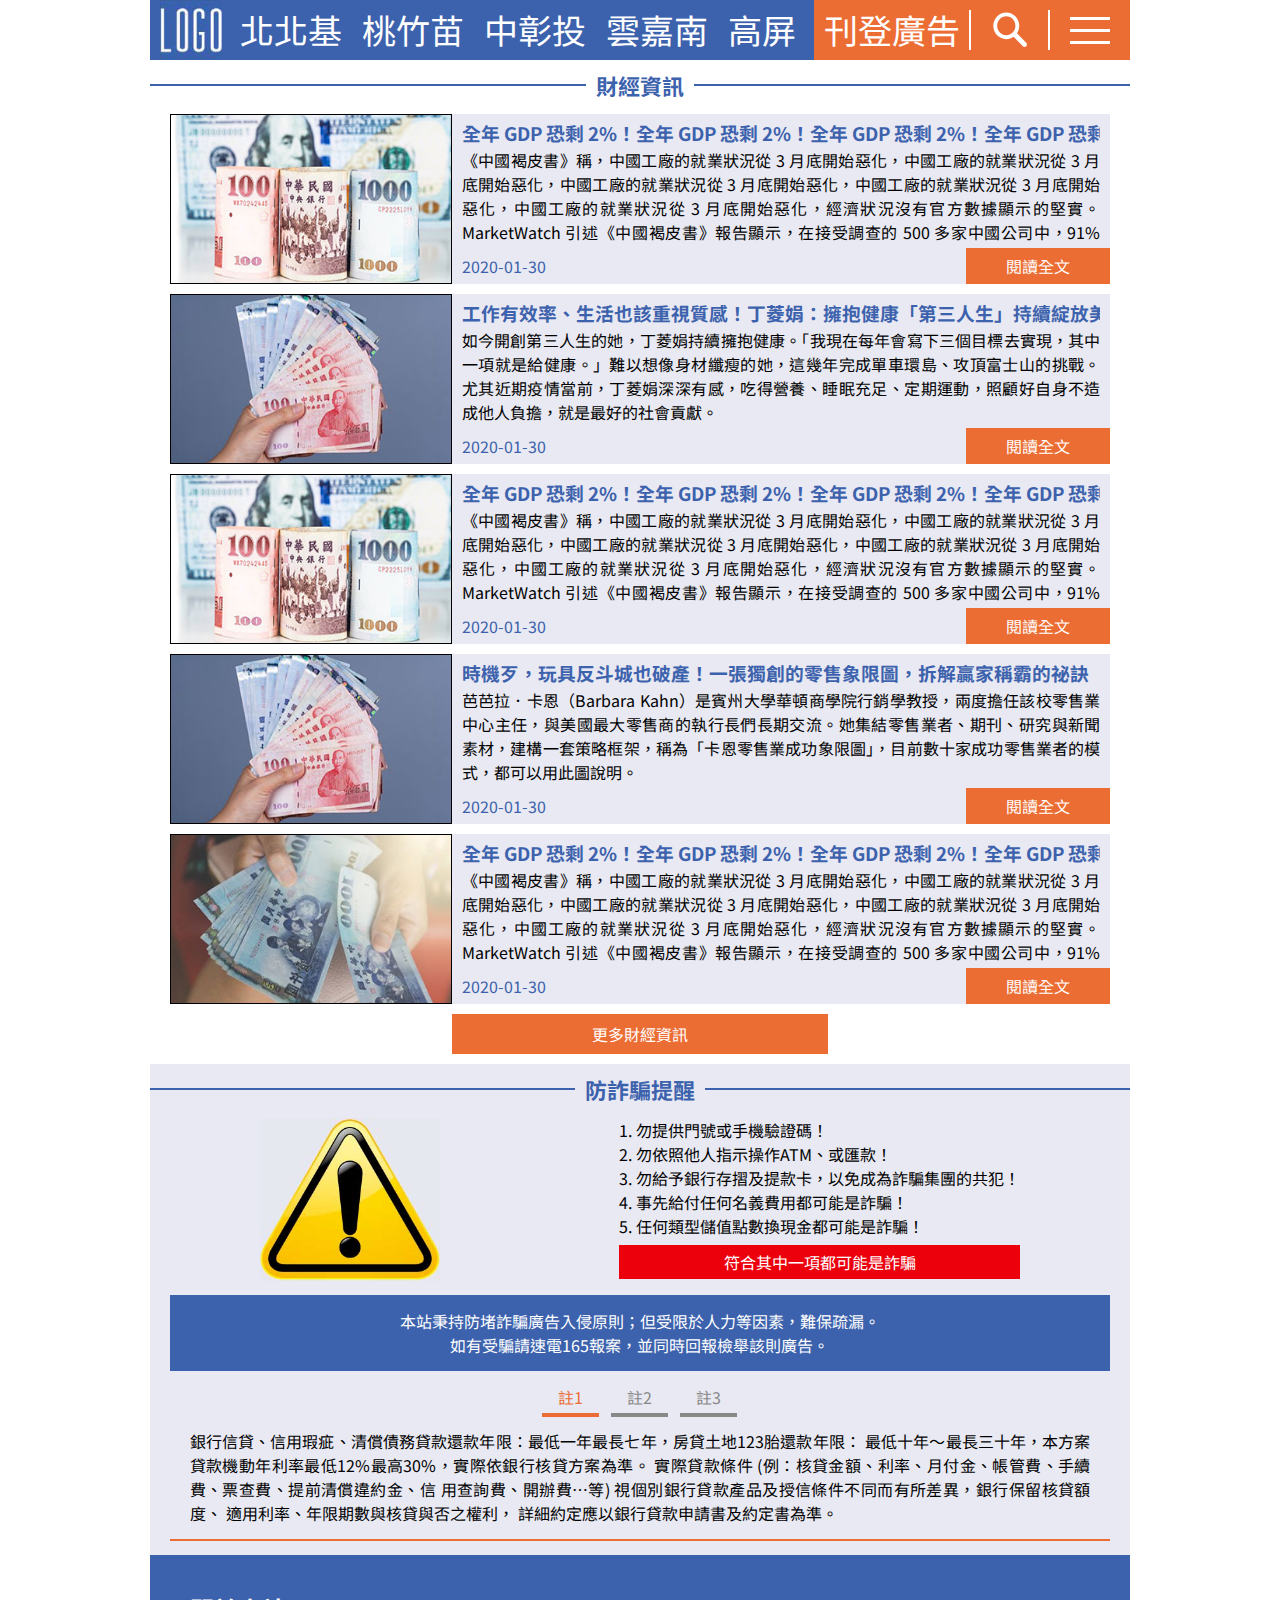
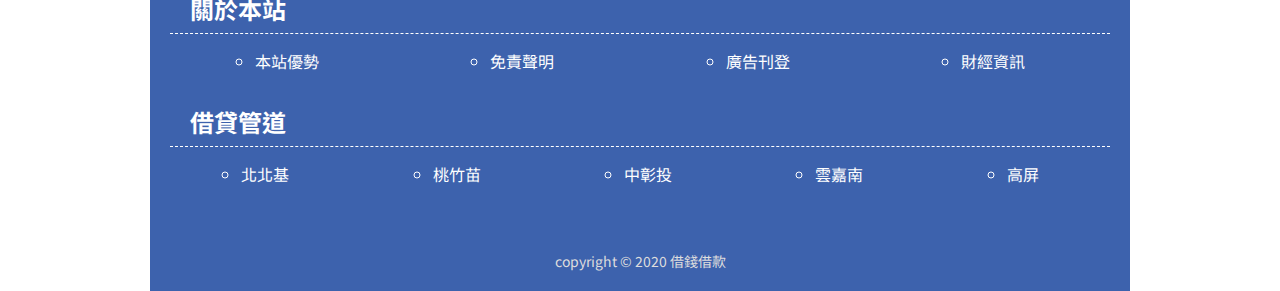
<file: news_list.html>
<!DOCTYPE html>
<html lang="en">

<head>
  <meta charset="UTF-8">
  <meta name="viewport" content="width=device-width, initial-scale=1.0">
  <title>借錢借款</title>
  <link rel="shortcut icon" href="images/favicon.ico">
	<!--響應設置-->
	<meta name="viewport" content="width=device-width, initial-scale=1">
	<!--自動更新IE瀏覽器-->
	<meta http-equiv="X-UA-Compatible" content="IE-Edge">
	<!--描寫設定-->
	<meta name="keyword" content="速交貸">
	<meta name="description" content="借錢借款最佳平台">
	<!--FB-->
	<meta property="og:title" content="速交貸">
	<meta property="og:site_name" content="速交貸">
	<meta property="og:description" content="借錢借款最佳線上媒介平台">
	<meta property="og:type" content="website">
	<meta property="og:url" content="#">
	<meta property="og:image" content="">
  <!--樣式載入-->
  <link rel="stylesheet" href="css/all.css">
  <!--jQuery載入-->
  <script src="js/jquery-3.3.1.min.js"></script>
  <script src="js/all.js"></script>
  <!--字型載入-->
  <link href="https://fonts.googleapis.com/css2?family=Noto+Sans+TC:wght@300;700&display=swap" rel="stylesheet">
</head>

<body>
  <div class="wrap">
    <!-- 頁頭 選單 -->
    <header class="header">
      <div class="nav">
        <h1><a href="index.html" class="logo">借錢借款</a></h1>
        <nav>
          <a href="ad_list.html">北北基</a>
          <a href="ad_list.html">桃竹苗</a>
          <a href="ad_list.html">中彰投</a>
          <a href="ad_list.html">雲嘉南</a>
          <a href="ad_list.html">高屏</a>
        </nav>
        <div class="menu">
          <a href="web_content.html#contact_me">刊登廣告</a>
          <button class="btn_search"><img src="img/web/search.svg" alt="搜尋按鈕"></button>
          <button class="btn_menu"></button>
        </div>
      </div>
      <div class="menu_list">
        <div class="search_page">
          <form action="">
            <input type="search" placeholder="請輸入關鍵字">
            <button class="btn_search"><img src="img/web/search.svg" alt="搜尋按鈕"></button>
          </form>
          <button class="btn_close"><img src="img/web/close.svg" alt="關閉選單"></button>
        </div>
        <ul class="menu_page">
          <li><a href="ad_list.html">北北基</a></li>
          <li><a href="ad_list.html">桃竹苗</a></li>
          <li><a href="ad_list.html">中彰投</a></li>
          <li><a href="ad_list.html">雲嘉南</a></li>
          <li><a href="ad_list.html">高屏</a></li>
          <li><a href="web_content.html#ad_good">本站優勢</a></li>
          <li><a href="web_content.html#disclaimer">免責聲明</a></li>
          <li><a href="news_list.html">財經資訊</a></li>
          <li><a href="web_content.html#contact_me">廣告刊登</a></li>
        </ul>
      </div>
    </header>

    <!-- 財經資訊 -->
    <div class="news_list">
      <h2 class="title">財經資訊</h2>
      <div class="container">
        <div class="news">
          <img src="img/news/news_1.jpg" alt="最新財經資訊">
          <div class="news_txt">
            <h3>全年 GDP 恐剩 2%！全年 GDP 恐剩 2%！全年 GDP 恐剩 2%！全年 GDP 恐剩 2%！全年 GDP 恐剩 2%！全年 GDP 恐剩 2%！疫情後的中國，經濟可能回不去了</h3>
            <p>《中國褐皮書》稱，中國工廠的就業狀況從 3 月底開始惡化，中國工廠的就業狀況從 3 月底開始惡化，中國工廠的就業狀況從 3 月底開始惡化，中國工廠的就業狀況從 3 月底開始惡化，中國工廠的就業狀況從 3 月底開始惡化，經濟狀況沒有官方數據顯示的堅實。MarketWatch 引述《中國褐皮書》報告顯示，在接受調查的 500 多家中國公司中，91% 的企業已在 4 月下旬重新開業，但只有 42% 的公司產能達一半以上。《中國褐皮書》是收集中國企業和銀行數據，自下而上的報告，一般認為比政府公布的版本更能反映實際狀況。</p>
            <div class="txt_bottom">
              <span class="date">2020-01-30</span>
              <a href="news_content.html" target="_blank" rel="noreferrer noopener">閱讀全文</a>
            </div>
          </div>
        </div>
        <div class="news">
          <img src="img/news/news_2.jpg" alt="最新財經資訊">
          <div class="news_txt">
            <h3>工作有效率、生活也該重視質感！丁菱娟：擁抱健康「第三人生」持續綻放美麗</h3>
            <p>如今開創第三人生的她，丁菱娟持續擁抱健康。「我現在每年會寫下三個目標去實現，其中一項就是給健康。」難以想像身材纖瘦的她，這幾年完成單車環島、攻頂富士山的挑戰。尤其近期疫情當前，丁菱娟深深有感，吃得營養、睡眠充足、定期運動，照顧好自身不造成他人負擔，就是最好的社會貢獻。</p>
            <div class="txt_bottom">
              <span class="date">2020-01-30</span>
              <a href="news_content.html" target="_blank" rel="noreferrer noopener">閱讀全文</a>
            </div>
          </div>
        </div>
        <div class="news">
          <img src="img/news/news_1.jpg" alt="最新財經資訊">
          <div class="news_txt">
            <h3>全年 GDP 恐剩 2%！全年 GDP 恐剩 2%！全年 GDP 恐剩 2%！全年 GDP 恐剩 2%！全年 GDP 恐剩 2%！全年 GDP 恐剩 2%！疫情後的中國，經濟可能回不去了</h3>
            <p>《中國褐皮書》稱，中國工廠的就業狀況從 3 月底開始惡化，中國工廠的就業狀況從 3 月底開始惡化，中國工廠的就業狀況從 3 月底開始惡化，中國工廠的就業狀況從 3 月底開始惡化，中國工廠的就業狀況從 3 月底開始惡化，經濟狀況沒有官方數據顯示的堅實。MarketWatch 引述《中國褐皮書》報告顯示，在接受調查的 500 多家中國公司中，91% 的企業已在 4 月下旬重新開業，但只有 42% 的公司產能達一半以上。《中國褐皮書》是收集中國企業和銀行數據，自下而上的報告，一般認為比政府公布的版本更能反映實際狀況。</p>
            <div class="txt_bottom">
              <span class="date">2020-01-30</span>
              <a href="news_content.html" target="_blank" rel="noreferrer noopener">閱讀全文</a>
            </div>
          </div>
        </div>
        <div class="news">
          <img src="img/news/news_2.jpg" alt="最新財經資訊">
          <div class="news_txt">
            <h3>時機歹，玩具反斗城也破產！一張獨創的零售象限圖，拆解贏家稱霸的祕訣</h3>
            <p>芭芭拉．卡恩（Barbara Kahn）是賓州大學華頓商學院行銷學教授，兩度擔任該校零售業中心主任，與美國最大零售商的執行長們長期交流。她集結零售業者、期刊、研究與新聞素材，建構一套策略框架，稱為「卡恩零售業成功象限圖」，目前數十家成功零售業者的模式，都可以用此圖說明。</p>
            <div class="txt_bottom">
              <span class="date">2020-01-30</span>
              <a href="#">閱讀全文</a>
            </div>
          </div>
        </div>
        <div class="news">
          <img src="img/news/news_3.jpg" alt="最新財經資訊">
          <div class="news_txt">
            <h3>全年 GDP 恐剩 2%！全年 GDP 恐剩 2%！全年 GDP 恐剩 2%！全年 GDP 恐剩 2%！全年 GDP 恐剩 2%！全年 GDP 恐剩 2%！疫情後的中國，經濟可能回不去了</h3>
            <p>《中國褐皮書》稱，中國工廠的就業狀況從 3 月底開始惡化，中國工廠的就業狀況從 3 月底開始惡化，中國工廠的就業狀況從 3 月底開始惡化，中國工廠的就業狀況從 3 月底開始惡化，中國工廠的就業狀況從 3 月底開始惡化，經濟狀況沒有官方數據顯示的堅實。MarketWatch 引述《中國褐皮書》報告顯示，在接受調查的 500 多家中國公司中，91% 的企業已在 4 月下旬重新開業，但只有 42% 的公司產能達一半以上。《中國褐皮書》是收集中國企業和銀行數據，自下而上的報告，一般認為比政府公布的版本更能反映實際狀況。</p>
            <div class="txt_bottom">
              <span class="date">2020-01-30</span>
              <a href="news_content.html" target="_blank" rel="noreferrer noopener">閱讀全文</a>
            </div>
          </div>
        </div>
        <a href="#" class="btn_newsmore">更多財經資訊</a>
      </div>
    </div>

    <!-- 防騙警告 -->
    <div class="warning">
      <h2 class="title">防詐騙提醒</h2>
      <div class="container">
        <div class="scam_style">
          <img src="img/web/warn.jpg" alt="注意詐騙">
          <ol>
            <li>勿提供門號或手機驗證碼！</li>
            <li>勿依照他人指示操作ATM、或匯款！</li>
            <li>勿給予銀行存摺及提款卡，以免成為詐騙集團的共犯！</li>
            <li>事先給付任何名義費用都可能是詐騙！</li>
            <li>任何類型儲值點數換現金都可能是詐騙！</li>
          </ol>
        </div>
        <div class="scam_anti">
          <p>本站秉持防堵詐騙廣告入侵原則；但受限於人力等因素，難保疏漏。</p>
          <p>如有受騙請速電165報案，並同時回報檢舉該則廣告。</p>
        </div>
        <div class="tips">
          <input type="radio" name="tip" id="tip_1" class="tip_radio" checked>
          <input type="radio" name="tip" id="tip_2" class="tip_radio">
          <input type="radio" name="tip" id="tip_3" class="tip_radio">
          <div class="tip_btn">
            <label for="tip_1">註1</label>
            <label for="tip_2">註2</label>
            <label for="tip_3">註3</label>
          </div>
          <div class="tip_content">
            <p class="tip_text text_1">銀行信貸、信用瑕疵、清償債務貸款還款年限：最低一年最長七年，房貸土地123胎還款年限： 
              最低十年～最長三十年，本方案貸款機動年利率最低12%最高30%，實際依銀行核貸方案為準。
              實際貸款條件 (例：核貸金額、利率、月付金、帳管費、手續費、票查費、提前清償違約金、信
              用查詢費、開辦費…等) 視個別銀行貸款產品及授信條件不同而有所差異，銀行保留核貸額度、
              適用利率、年限期數與核貸與否之權利， 詳細約定應以銀行貸款申請書及約定書為準。</p>
            <p class="tip_text text_2">以下為借貸成本計算的參考案例：假設申貸一筆新台幣 300,000 元款項，還款期為 60 個月， 
              開辦手續費為新台幣 6,000 元，總費用年百分率為 3.68%，等於每月還款額度應為新台
              幣 5,113 元， 而總還款額則為新台幣 312,780 元。</p>
            <p class="tip_text text_3">本網站資料僅供參考，實際利率及貸款方案詳細約定應以貸款申請書及約定書為準。</p>
          </div>
        </div>
      </div>
    </div>

    <!-- 頁面底部資訊 -->
    <footer class="footer">
      <h2 class="footer_title">關於本站</h2>
      <ul>
        <li><a href="web_content.html#ad_good">本站優勢</a></li>
        <li><a href="web_content.html#disclaimer">免責聲明</a></li>
        <li><a href="web_content.html#contact_me">廣告刊登</a></li>
        <li><a href="news_list.html">財經資訊</a></li>
      </ul>
      <h2 class="footer_title">借貸管道</h2>
      <ul>
        <li><a href="ad_list.html">北北基</a></li>
        <li><a href="ad_list.html">桃竹苗</a></li>
        <li><a href="ad_list.html">中彰投</a></li>
        <li><a href="ad_list.html">雲嘉南</a></li>
        <li><a href="ad_list.html">高屏</a></li>
      </ul>
      <p>copyright &copy; 2020 借錢借款</p>
    </footer>
  </div>
</body>

</html>
</file>
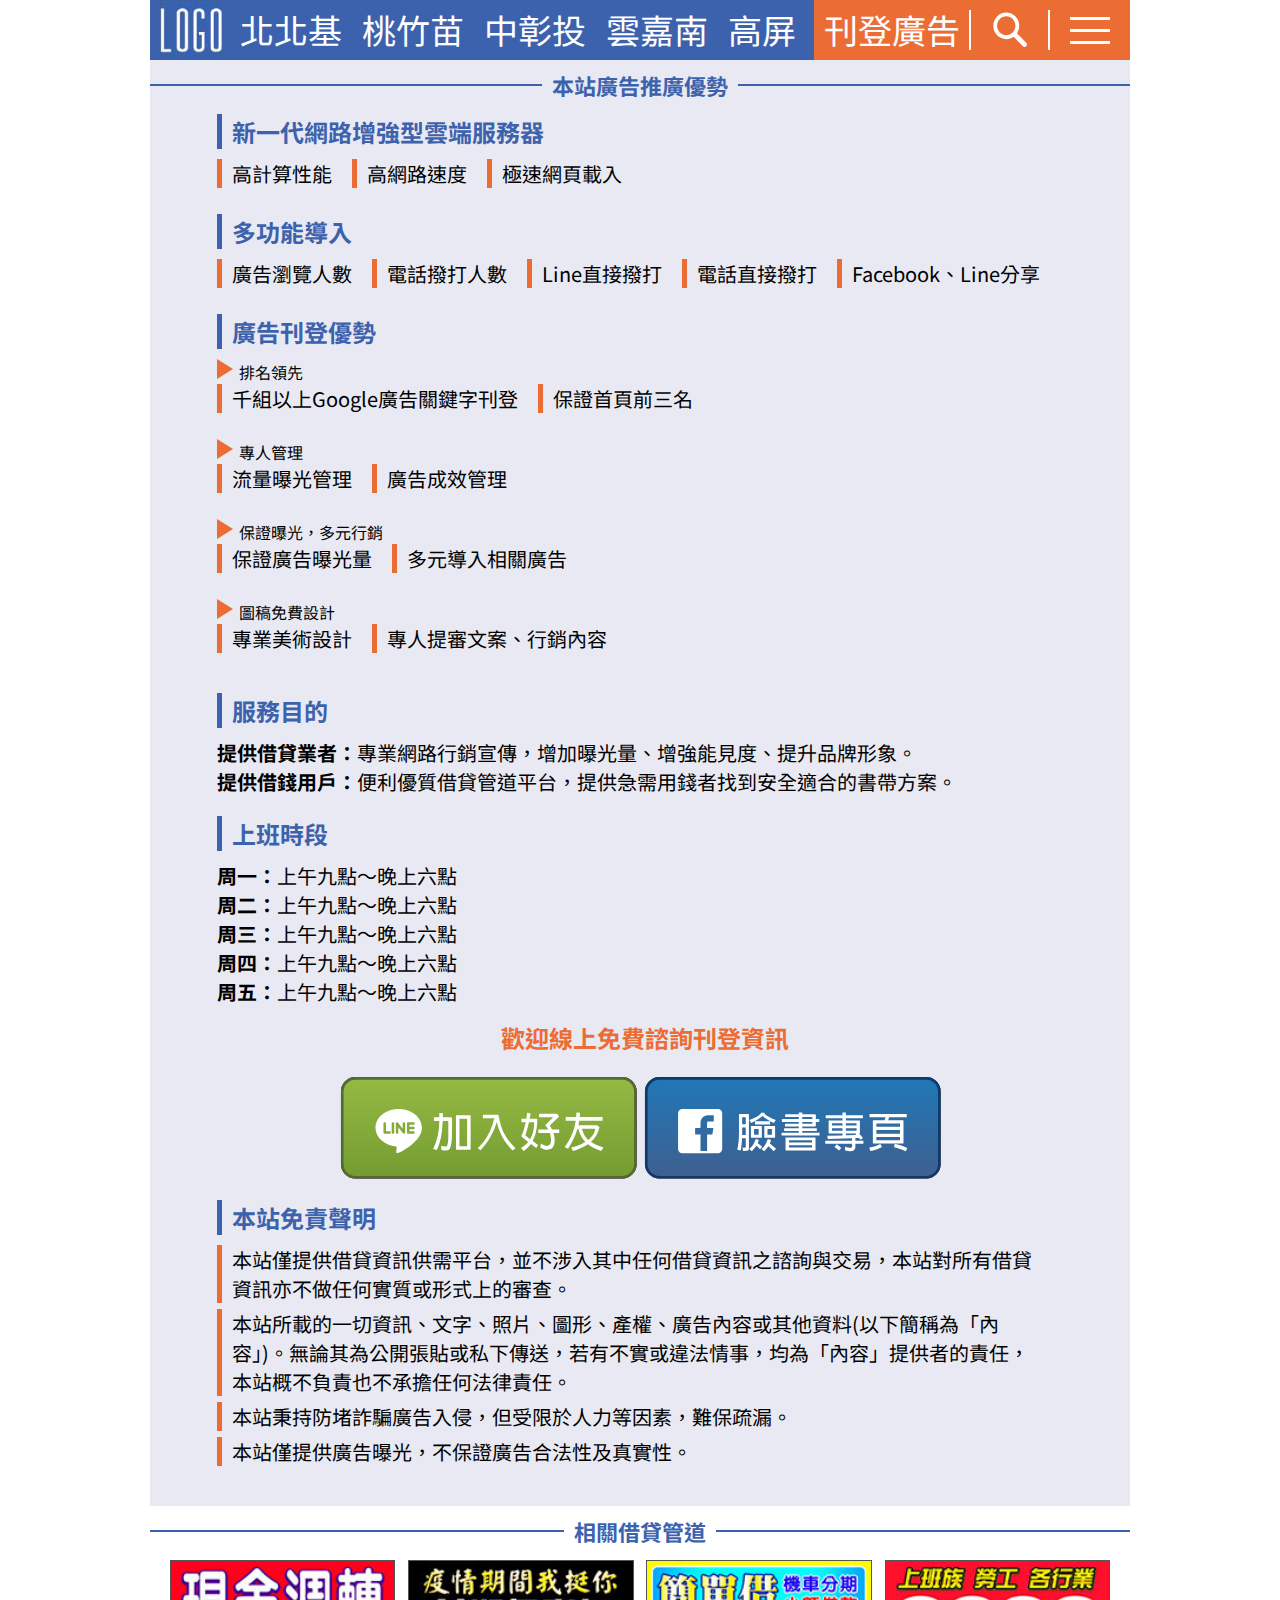
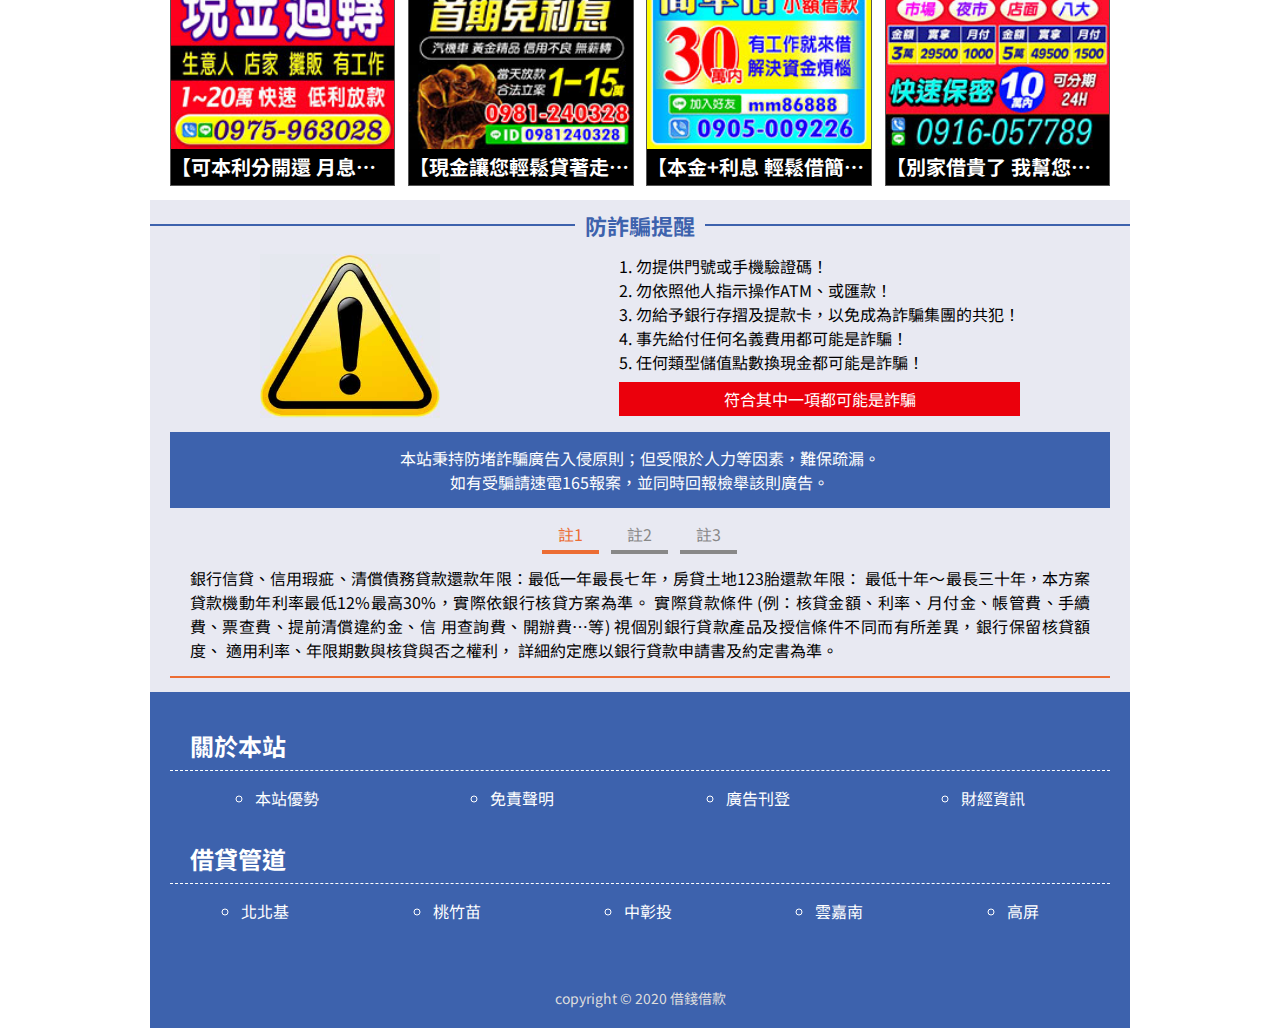
<file: web_content.html>
<!DOCTYPE html>
<html lang="en">

<head>
  <meta charset="UTF-8">
  <meta name="viewport" content="width=device-width, initial-scale=1.0">
  <title>借錢借款</title>
  <link rel="shortcut icon" href="images/favicon.ico">
	<!--響應設置-->
	<meta name="viewport" content="width=device-width, initial-scale=1">
	<!--自動更新IE瀏覽器-->
	<meta http-equiv="X-UA-Compatible" content="IE-Edge">
	<!--描寫設定-->
	<meta name="keyword" content="速交貸">
	<meta name="description" content="借錢借款最佳平台">
	<!--FB-->
	<meta property="og:title" content="速交貸">
	<meta property="og:site_name" content="速交貸">
	<meta property="og:description" content="借錢借款最佳線上媒介平台">
	<meta property="og:type" content="website">
	<meta property="og:url" content="#">
	<meta property="og:image" content="">
  <!--樣式載入-->
  <link rel="stylesheet" href="css/all.css">
  <!--jQuery載入-->
  <script src="js/jquery-3.3.1.min.js"></script>
  <script src="js/all.js"></script>
  <!--字型載入-->
  <link href="https://fonts.googleapis.com/css2?family=Noto+Sans+TC:wght@300;700&display=swap" rel="stylesheet">
</head>

<body>
  <div class="wrap">
    <!-- 頁頭 選單 -->
    <header class="header">
      <div class="nav">
        <h1><a href="index.html" class="logo">借錢借款</a></h1>
        <nav>
          <a href="ad_list.html">北北基</a>
          <a href="ad_list.html">桃竹苗</a>
          <a href="ad_list.html">中彰投</a>
          <a href="ad_list.html">雲嘉南</a>
          <a href="ad_list.html">高屏</a>
        </nav>
        <div class="menu">
          <a href="web_content.html#contact_me">刊登廣告</a>
          <button class="btn_search"><img src="img/web/search.svg" alt="搜尋按鈕"></button>
          <button class="btn_menu"></button>
        </div>
      </div>
      <div class="menu_list">
        <div class="search_page">
          <form action="">
            <input type="search" placeholder="請輸入關鍵字">
            <button class="btn_search"><img src="img/web/search.svg" alt="搜尋按鈕"></button>
          </form>
          <button class="btn_close"><img src="img/web/close.svg" alt="關閉選單"></button>
        </div>
        <ul class="menu_page">
          <li><a href="ad_list.html">北北基</a></li>
          <li><a href="ad_list.html">桃竹苗</a></li>
          <li><a href="ad_list.html">中彰投</a></li>
          <li><a href="ad_list.html">雲嘉南</a></li>
          <li><a href="ad_list.html">高屏</a></li>
          <li><a href="web_content.html#ad_good">本站優勢</a></li>
          <li><a href="web_content.html#disclaimer">免責聲明</a></li>
          <li><a href="news_list.html">財經資訊</a></li>
          <li><a href="web_content.html#contact_me">廣告刊登</a></li>
        </ul>
      </div>
    </header>

    <!-- 關於本站全文頁面 -->
    <div class="web_content">
      <h2 class="title">本站廣告推廣優勢</h2>
      <div class="container">        
        <div class="txt" id="ad_good">
          <h3>新一代網路增強型雲端服務器</h3>
          <ul>
            <li>高計算性能</li>
            <li>高網路速度</li>
            <li>極速網頁載入</li>
          </ul>
          <h3>多功能導入</h3>
          <ul>
            <li>廣告瀏覽人數</li>
            <li>電話撥打人數</li>
            <li>Line直接撥打</li>
            <li>電話直接撥打</li>
            <li>Facebook、Line分享</li>
          </ul>
          <h3>廣告刊登優勢</h3>
          <ol>
            <li>排名領先
              <ul>
                <li>千組以上Google廣告關鍵字刊登</li>
                <li>保證首頁前三名</li>
              </ul>
            </li>
            <li>專人管理
              <ul>
                <li>流量曝光管理</li>
                <li>廣告成效管理</li>
              </ul>
            </li>
            <li>保證曝光，多元行銷
              <ul>
                <li>保證廣告曝光量</li>
                <li>多元導入相關廣告</li>
              </ul>
            </li>
            <li>圖稿免費設計
              <ul>
                <li>專業美術設計</li>
                <li>專人提審文案、行銷內容</li>
              </ul>
            </li>
          </ol>
        </div>
        <div class="txt" id="contact_me">
          <h3>服務目的</h3>
          <p><strong>提供借貸業者：</strong>專業網路行銷宣傳，增加曝光量、增強能見度、提升品牌形象。</p>
          <p><strong>提供借錢用戶：</strong>便利優質借貸管道平台，提供急需用錢者找到安全適合的書帶方案。</p>
          <h3>上班時段</h3>
          <p><strong>周一：</strong>上午九點～晚上六點</p>
          <p><strong>周二：</strong>上午九點～晚上六點</p>
          <p><strong>周三：</strong>上午九點～晚上六點</p>
          <p><strong>周四：</strong>上午九點～晚上六點</p>
          <p><strong>周五：</strong>上午九點～晚上六點</p>
          <h3 class="contact_orange">歡迎線上免費諮詢刊登資訊</h3>
          <div class="btn_contact">
            <a href="#" class="phone_call"><img src="img/web/btn_phonecall.svg" alt="立即撥打"></a>
            <a href="#" class="line_friend"><img src="img/web/btn_line.svg" alt="加入好友"></a>
            <a href="#" class="facebook_page"><img src="img/web/btn_facebook.svg" alt="追蹤專頁"></a>
          </div>
        </div>
        <div class="txt" id="disclaimer"> 
          <h3>本站免責聲明</h3>
          <ul>
            <li>本站僅提供借貸資訊供需平台，並不涉入其中任何借貸資訊之諮詢與交易，本站對所有借貸資訊亦不做任何實質或形式上的審查。</li>
            <li>本站所載的一切資訊、文字、照片、圖形、產權、廣告內容或其他資料(以下簡稱為「內容」)。無論其為公開張貼或私下傳送，若有不實或違法情事，均為「內容」提供者的責任，本站概不負責也不承擔任何法律責任。</li>
            <li>本站秉持防堵詐騙廣告入侵，但受限於人力等因素，難保疏漏。</li>
            <li>本站僅提供廣告曝光，不保證廣告合法性及真實性。</li>
          </ul>
        </div>
      </div>
    </div>

    <!-- 相關廣告列 限放 4 則 -->
    <div class="ad_list">
      <h2 class="title">相關借貸管道</h2>
      <div class="container">
        <div class="ad"><a href="ad_content.html" target="_blank" rel="noreferrer noopener">
          <img src="img/ads/1.jpg" alt="分期攤還">
          <h3>【可本利分開還 月息每萬元低至1分】12期24期36期48期 | 1-50萬 分期攤還手續便利</h3>
        </a></div>
        <div class="ad"><a href="ad_content.html" target="_blank" rel="noreferrer noopener">
          <img src="img/ads/2.jpg" alt="輕鬆貸著走">
          <h3>【現金讓您輕鬆貸著走】還款日期好配合 | 1-20萬 分期攤還安心借</h3>
        </a></div>
        <div class="ad"><a href="ad_content.html" target="_blank" rel="noreferrer noopener">
          <img src="img/ads/3.jpg" alt="本金+利息">
          <h3>【本金+利息 輕鬆借簡單還】12期18期24期 可分多期攤還 | 1-10萬 月付4780起</h3>
        </a></div>
        <div class="ad"><a href="ad_content.html" target="_blank" rel="noreferrer noopener">
          <img src="img/ads/4.jpg" alt="良心論息">
          <h3>【別家借貴了 我幫您還】夫妻自營 良心論息 | 50萬內 拒絕高利</h3>
        </a></div>
      </div>
    </div>

    <!-- 防騙警告 -->
    <div class="warning">
      <h2 class="title">防詐騙提醒</h2>
      <div class="container">
        <div class="scam_style">
          <img src="img/web/warn.jpg" alt="注意詐騙">
          <ol>
            <li>勿提供門號或手機驗證碼！</li>
            <li>勿依照他人指示操作ATM、或匯款！</li>
            <li>勿給予銀行存摺及提款卡，以免成為詐騙集團的共犯！</li>
            <li>事先給付任何名義費用都可能是詐騙！</li>
            <li>任何類型儲值點數換現金都可能是詐騙！</li>
          </ol>
        </div>
        <div class="scam_anti">
          <p>本站秉持防堵詐騙廣告入侵原則；但受限於人力等因素，難保疏漏。</p>
          <p>如有受騙請速電165報案，並同時回報檢舉該則廣告。</p>
        </div>
        <div class="tips">
          <input type="radio" name="tip" id="tip_1" class="tip_radio" checked>
          <input type="radio" name="tip" id="tip_2" class="tip_radio">
          <input type="radio" name="tip" id="tip_3" class="tip_radio">
          <div class="tip_btn">
            <label for="tip_1">註1</label>
            <label for="tip_2">註2</label>
            <label for="tip_3">註3</label>
          </div>
          <div class="tip_content">
            <p class="tip_text text_1">銀行信貸、信用瑕疵、清償債務貸款還款年限：最低一年最長七年，房貸土地123胎還款年限： 
              最低十年～最長三十年，本方案貸款機動年利率最低12%最高30%，實際依銀行核貸方案為準。
              實際貸款條件 (例：核貸金額、利率、月付金、帳管費、手續費、票查費、提前清償違約金、信
              用查詢費、開辦費…等) 視個別銀行貸款產品及授信條件不同而有所差異，銀行保留核貸額度、
              適用利率、年限期數與核貸與否之權利， 詳細約定應以銀行貸款申請書及約定書為準。</p>
            <p class="tip_text text_2">以下為借貸成本計算的參考案例：假設申貸一筆新台幣 300,000 元款項，還款期為 60 個月， 
              開辦手續費為新台幣 6,000 元，總費用年百分率為 3.68%，等於每月還款額度應為新台
              幣 5,113 元， 而總還款額則為新台幣 312,780 元。</p>
            <p class="tip_text text_3">本網站資料僅供參考，實際利率及貸款方案詳細約定應以貸款申請書及約定書為準。</p>
          </div>
        </div>
      </div>
    </div>

    <!-- 頁面底部資訊 -->
    <footer class="footer">
      <h2 class="footer_title">關於本站</h2>
      <ul>
        <li><a href="web_content.html#ad_good">本站優勢</a></li>
        <li><a href="web_content.html#disclaimer">免責聲明</a></li>
        <li><a href="web_content.html#contact_me">廣告刊登</a></li>
        <li><a href="news_list.html">財經資訊</a></li>
      </ul>
      <h2 class="footer_title">借貸管道</h2>
      <ul>
        <li><a href="ad_list.html">北北基</a></li>
        <li><a href="ad_list.html">桃竹苗</a></li>
        <li><a href="ad_list.html">中彰投</a></li>
        <li><a href="ad_list.html">雲嘉南</a></li>
        <li><a href="ad_list.html">高屏</a></li>
      </ul>
      <p>copyright &copy; 2020 借錢借款</p>
    </footer>
  </div>
</body>

</html>
</file>
<file: css/all.css>
* {
  padding: 0;
  margin: 0;
  list-style: none;
  text-decoration: none;
  font-family: 'Noto Sans TC', sans-serif;
}
/* 統一設定 內容 */
.wrap {
  width: 980px;
  margin: auto;
}
.container {
  width: 96%;
  padding-top: 14px;
  margin: auto ;
  box-sizing: border-box;
}
.txt {
  width: 90%;
  margin: auto;
  padding-bottom: 14px;
}
/* 統一設定 按鈕-通訊 */
.btn_contact {
  text-align: center;
  margin-top: 20px;
}
.btn_contact img {
  width: 300px;
}
.phone_call {
  display: none;
}
/* 統一設定 title */
h2.title {
  width: 100%;
  font-size: 22px;
  color: #3d62ad;
  display: flex;
  padding: .4em 0 .6em;
}
h2.title::before,
h2.title::after {
  content: '';
  height: 2px;
  background-color: #3d62ad;
  margin: auto;
  display: block;
  flex-grow: 1;
}
h2.title::before {
  margin-right: 10px;
}
h2.title::after {
  margin-left: 10px;
}
h2.title span {
  color: #ec6d34;
  margin-right: 10px;
}

/* header */
.header .nav{
  background-color: #3d62ad;
  display: flex;
  justify-content: space-between;
}
.header .nav h1 {
  font-size: 20px;
  line-height: 60px;
  margin-left: 10px;
}
.header .nav h1 a {
  width: 62px;
  background: url(../img/web/logo.jpg) no-repeat;
  background-size: 100% auto;
  display: block;
  text-indent: 101%;
  overflow: hidden;
  white-space: nowrap;
}
.header .nav nav {
  display: flex;
  justify-content: space-around;
}
.header .nav nav a,
.header .nav .menu a {
  font-size: 34px;
  line-height: 60px;
  color: #fff;
  display: block;
  padding: 0 10px;
  position: relative;
}
.header .nav nav a::after {
  content: '';
  height: 5px;
  background-color: #ec6d34;
  position: absolute;
  left: 50%;
  right: 50%;
  bottom: 0;
  transition: .3s;
}
.header .nav nav a:hover::after {
  left: 0;
  right: 0;
}
.header .nav .menu {
  background-color: #ec6d34;
  display: flex;
}
.header .nav .menu button {
  width: 80px;
  border: none;
  background-color: #ec6d34;
  position: relative;
  cursor: pointer;
}
.header .nav .menu a:hover,
.header .nav .menu button:hover {
  background-color: #3d62ad;
}
.header .nav .menu button img {
  width: 40px;
  vertical-align: bottom;
}
.header .nav .menu .btn_menu::before {
  content: '';
  width: 40px;
  height: 3px;
  background-color: #fff;
  display: block;
  margin: auto;
  box-shadow: 0 -12px 0 0 #fff,
              0 12px 0 0 #fff;
}
.header .nav .menu .btn_search::before,
.header .nav .menu .btn_search::after {
  content: '';
  width: 2px;
  background-color: #fff;
  position: absolute;
  top: 10px;
  bottom: 10px;
}
.header .nav .menu .btn_search::before {
  left: -1px;
}
.header .nav .menu .btn_search::after {
  right: 0;
}
.header .menu_list {
  width: 980px;
  background-color: #000;
  position: absolute;
  top: -100%;
  z-index: 2;
  transition: top .4s;
}
.header .menu_list .search_page {
  padding: 14px 2%;
  display: flex;
  justify-content: space-between;
}
.header .menu_list .search_page form {
  display: flex;
}
.header .menu_list .search_page input {
  font-size: 34px;
  padding: 0 10px;
  border: none;
}
.header .menu_list .search_page .btn_search {
  background-color: #ec6d34;
  border: none;
  cursor: pointer;
}
.header .menu_list .search_page img {
  width: 40px;
  vertical-align: middle;
  padding: 0 10px;
}
.header .menu_list .search_page .btn_close {
  border: none;
  width: 60px;
  height: 60px;
  cursor: pointer;
  background-color: #555;
}
.header .menu_list .search_page .btn_close img {
  width: 40px;
  vertical-align: middle;
}
.header .menu_list .menu_page {
  width: 96%;
  padding-top: 14px;
  margin: auto;
  display: flex;
  flex-wrap: wrap;
  justify-content: space-between;
}
.header .menu_list .menu_page li {
  width: 20%;
  text-align: center;
  padding-bottom: 6px;
  margin-bottom: 14px;
}
.header .menu_list .menu_page a {
  display: block;
  font-size: 34px;
  color: #fff;
  position: relative;
}
.header .menu_list .menu_page a:hover {
  color: #ec6d34;
}
.header .menu_list .menu_page a::after {
  content: '';
  height: 3px;
  background-color: #ec6d34;
  position: absolute;
  bottom: 0;
  left: 50%;
  right: 50%;
  transition: .4s;
}
.header .menu_list .menu_page a:hover::after {
  left: 0;
  right: 0;
}

/* container banner */
.banner {
  background-color: #e8e9f2;
  padding-bottom: 14px;
}
.banner .container {
  padding: 14px 0;
  background-color: #ec6d34;
  position: relative;
}
.banner .banner_txt {
  width: 48%;
  position: absolute;
  right: 2%;
  z-index: 1;
}
.banner .banner_txt label {
  text-align: center;
  line-height: 84px;
  font-size: 50px;;
  color: #fff;
  display: block;
  transition: .3s;
}
.banner .banner_txt label:hover {
  cursor: pointer;
}
.banner .banner_txt span {
  margin-right: 20px;
}
.banner .banner_img {
  width: 48%;
  height: 334px;
  border: 1px solid #000;
  margin-left: 2%;
  position: relative;
}
.banner .banner_img img {
  width: 100%;
  height: 100%;
  vertical-align: middle;
  position: absolute;
  top: 0;
  left: 0;
  opacity: 0;
  transition: opacity .3s;
}
#ad_1:checked ~ .banner_txt [for="ad_1"],
#ad_2:checked ~ .banner_txt [for="ad_2"],
#ad_3:checked ~ .banner_txt [for="ad_3"],
#ad_4:checked ~ .banner_txt [for="ad_4"] {
  background-color: #000;
}
#ad_1:checked ~ .banner_img .img_new,
#ad_2:checked ~ .banner_img .img_return,
#ad_3:checked ~ .banner_img .img_hot,
#ad_4:checked ~ .banner_img .img_top {
  opacity: 1;
}
.ad_radio {
  display: none;
  opacity: 0;
}

/* container ad_list */
.ad_list .container {
  display: flex;
  flex-wrap: wrap;
  justify-content: space-between;
  padding: 0;
}
.ad_list .ad {
  width: 24%;
  box-sizing: border-box;
  border: 1px solid #555;
  margin-bottom: 14px;
}
.ad_list .ad:hover {
  border: 1px solid #FFF;
  box-shadow: 0 4px 10px 2px #888;
}
.ad_list .ad:hover h3 {
  background-color: #3d62ad;
}
.ad_list .ad img {
  width: 100%;
  vertical-align: middle;
}
.ad_list .ad h3 {
  font-size: 20px;
  line-height: 36px;
  color: #fff;
  background-color: #000;
  white-space: nowrap;
  text-overflow: ellipsis;
  overflow: hidden;
}
.ad_list .btn_ad_area {
  width: 96%;
  display: flex;
  justify-content: space-between;
  margin: 0 auto 14px;
}
.ad_list .btn_ad_area a {
  display: block;
  font-size: 34px;
  line-height: 60px;
  padding: 0 20px;
  color: #fff;
  background-color: #ec6d34;
  transition: .3s;
}
.ad_list .btn_ad_area a:hover {
  background-color: #3d62ad;
}

/* container ad_content */
.ad_content .container {
  background-color: #e8e9f2;
}
.ad_content .container > img {
  display: block;
  margin: 10px auto;
}
.ad_content .txt h3,
.ad_content .txt h4 {
  font-size: 28px;
  color: #3d62ad;
  margin-top: 10px;
}
.ad_content .txt h3 + p {
  font-size: 24px;
  text-align: justify;
}
.ad_content .txt h4 ~ p {
  font-size: 24px;
}
.ad_content .txt p strong {
  margin-right: 14px;
}
.ad_content .txt p em {
  color: #ec6d34;
  margin-right: 14px;
  position: relative;
}
.ad_content .txt p em::before {
  content: '# ';
}
.ad_content .ad_about {
  margin-top: 30px;
  display: flex;
  justify-content: space-between;
}
.ad_content .ad_about a,
.ad_content .ad_about li {
  color: #555;
}
.ad_content .ad_about .visit_num {
  display: flex;
}
.ad_content .ad_about .visit_num li {
  margin-left: 14px;
}
.ad_content .txt h5 {
  position: relative;
  padding: 6px 0;
  margin: 10px 0;
}
.ad_content .txt h5::before,
.ad_content .txt h5::after {
  content: '';
  width: 100%;
  height: 3px;
  background-color: #ec6d34;
  position: absolute;
}
.ad_content .txt h5::before {
  top: 0;
}
.ad_content .txt h5::after {
  bottom: 0;
}
.ad_content .txt h5 a {
  font-size: 24px;
  color: #ec6d34;
  display: block;
  text-align: center;
}
.ad_content .txt h5 a span {
  display: none;
}
.ad_content .txt h5 a:hover span {
  display: inline;
}
.ad_content .ad_note {
  background-color: #3d62ad;
  padding: 30px 5%;
  color: #fff;
}
.ad_content .ad_note ul {
  margin-bottom: 14px;
}
.ad_content .ad_note h5 {
  font-size: 20px;
}
.ad_content .ad_note ol li {
  list-style: decimal inside;
}

/* container news_list */
.news_list .container {
  padding: 0;
}
.news_list .news {
  width: 100%;
  display: flex;
  margin-bottom: 10px;
}
.news_list .news img {
  width: 30%;
  height: 170px;
  border: 1px solid #000;
  box-sizing: border-box;
}
.news_list .news .news_txt {
  width: 70%;
  background-color: #e8e9f2;
}
.news_list .news_txt h3 {
  line-height: 30px;
  color: #3d62ad;
  margin: 4px 10px 0;
  overflow: hidden;
  white-space: nowrap;
}
.news_list .news_txt p {
  margin: 0 10px;
  height: 100px;
  overflow: hidden;
  text-align: justify;
}
.news_list .txt_bottom {
  width: 100%;
  position: relative;
}
.news_list .txt_bottom span {
  font-size: 16px;
  line-height: 36px;
  color: #3d62ad;
  margin-left: 10px;
}
.news_list .txt_bottom a {
  line-height: 36px;
  color: #fff;
  background-color: #ec6d34;
  padding: 0 40px;
  position: absolute;
  right: 0;
  transition: background-color .3s;
}
.news_list .txt_bottom a:hover {
  background-color: #3d62ad;
}
.news_list .btn_newsmore {
  font-size: 16px;
  display: block;
  width: 40%;
  line-height: 40px;
  text-align: center;
  color: #fff;
  background-color: #ec6d34;
  border: none;
  margin: 0 auto 10px;
  transition: background-color .3s;
}
.news_list .btn_newsmore:hover {
  background-color: #3d62ad;
  cursor: pointer;
}

/* container news_content */
.news_content .container {
  background-color: #e8e9f2;
}
.news_content .container figure {
  margin: 0 14px 0 5%;
  float: left;
  text-align: center;
  color: #555;
  box-sizing: border-box;
}
.news_content .container img {
  border: 1px solid #000;
  vertical-align: middle;
}
.news_content .txt .tags {
  margin-bottom: 10px;
  display: flex;
}
.news_content .txt a {
  line-height: 1;
  color: #ec6d34;
  display: block;
  padding: 0 6px;
  border-left: 6px solid #ec6d34;
  transition: .3s;
}
.news_content .txt a:hover {
  color: #3d62ad;
  border-left: 6px solid #3d62ad;
}
.news_content .txt h3 {
  font-size: 22px;
  color: #3d62ad;
  padding-right: 10px;
}
.news_content .txt .date {
  color: #555;
  display: block;
}
.news_content .txt p {
  padding-top: 10px;
  text-align: justify;
}
.news_content .txt h4 {
  font-size: 20px;
  color: #eb000c;
  padding: 10px 10px 0;
}

/* container web_content */
.web_content {
  background-color: #e8e9f2;
}
.web_content .container {
  padding: 0;
}
.web_content .txt h3 {
  color: #3d62ad;
  font-size: 24px;
  border-left: 5px solid #3d62ad;
  padding-left: 10px;
  margin: 20px 0 10px;
}
.web_content .txt h3:first-of-type {
  margin-top: 0;
}
.web_content .txt ul {
  display: flex;
  margin-bottom: 20px;
  text-align: center;
}
.web_content .txt ul > li {
  font-size: 20px;
  padding: 0 10px;
  border-left: 5px solid #ec6d34;
  margin: 0 10px 6px 0;
}
.web_content #disclaimer > ul {
  flex-direction: column;
  text-align: left;
}
.web_content .txt ol {
  text-align: left;
}
.web_content .txt ol > li::before {
  content: '';
  width: 0;
  height: 0;
  border-left: 16px solid #ec6d34;
  border-top: 10px solid transparent;
  border-bottom: 10px solid transparent;
  display: inline-block;
  margin-right: 6px;
}
.web_content .txt p {
  font-size: 20px;
}
.web_content .txt h3.contact_orange {
  color: #ec6d34;
  text-align: center;
  border: none;
  margin: 14px 0;
}

/* container warning */
.warning {
  background-color: #e8e9f2;
}
.warning .container {
  padding: 0 0 14px;
}
.warning .scam_style {
  display: flex;
  justify-content: space-around;
}
.warning .scam_style img {
  width: 180px;
}
.warning .scam_style ol {
  position: relative;
}
.warning .scam_style li {
  list-style: decimal inside;
}
.warning .scam_style li:last-child::after {
  content: '符合其中一項都可能是詐騙';
  color: #fff;
  background-color: #eb000c;
  position: absolute;
  left: 0;
  bottom: 2px;
  width: 100%;
  line-height: 34px;
  text-align: center;
}
.warning .scam_anti {
  text-align: center;
  color: #fff;
  background-color: #3d62ad;
  padding: 14px;
  margin: 14px 0;
}
.warning .tips {
  padding: 0 20px 14px;
  border-bottom: 2px solid #ec6d34;
}
.warning .tip_btn {
  text-align: center;
}
.warning .tip_btn label {
  padding: 4px 16px;
  color: #888;
  border-bottom: 4px solid #888;
  margin: auto 4px;
}
.warning .tip_btn label:hover {
  cursor: pointer;
}
.warning .tip_content {
  margin-top: 20px;
}
.warning .tip_content .tip_text {
  width: 0;
  height: 0;
  text-align: justify;
  overflow: hidden;
  opacity: 0;
  transition: opacity 1s;
}
#tip_1:checked ~ .tip_btn [for="tip_1"],
#tip_2:checked ~ .tip_btn [for="tip_2"],
#tip_3:checked ~ .tip_btn [for="tip_3"] {
  color: #ec6d34;
  border-bottom: 4px solid #ec6d34;
}
#tip_1:checked ~ .tip_content .text_1,
#tip_2:checked ~ .tip_content .text_2,
#tip_3:checked ~ .tip_content .text_3 {
  width: 100%;
  height: auto;
  opacity: 1;
}
.warning .tip_radio {
  opacity: 0;
  display: none;
}

/* footer */
.footer {
  background-color: #3d62ad;
  padding: 10px 2%;
}
.footer .footer_title {
  line-height: 2;
  color: #fff;
  border-bottom: 1px dashed #fff;
  padding-left: 20px;
  margin: 20px auto 10px;
}
.footer ul {
  display: flex;
  justify-content: space-around;
}
.footer li {
  color: #fff;
  list-style: circle;
}
.footer li:hover {
  color: #ec6d34;
}
.footer li a {
  display: block;
  line-height: 34px;
  color: #fff;
  position: relative;
  transition: .3s;
}
.footer li a::after {
  content: '';
  height: 2px;
  background-color: #ec6d34;
  position: absolute;
  left: 50%;
  right: 50%;
  bottom: 0;
  transition: .3s;
}
.footer li a:hover {
  color: #ec6d34;
}
.footer li a:hover::after {
  left: -24px;
  right: -8px;
}
.footer p {
  font-size: 14px;
  color: #ddd;
  text-align: center;
  padding: 60px 0 10px;
}

/* RWD 設定 */
@media screen and (max-width: 940px) {
  .wrap,
  .header .menu_list {
    width: 100%;
  }
  .header .nav nav {
    flex-grow: 1;
  }
  .header .nav nav a,
  .header .nav .menu a,
  .header .menu_list .menu_page a {
    font-size: 26px;
    padding: 0 4px;
  }
  .header .nav .menu button {
    width: 60px;
  }
  .banner .banner_txt label {
    font-size: 40px;
  }
}

@media screen and (max-width: 731px) {
  .header .nav h1 {
    margin: 0;
  }
  .header .nav h1 a {
    width: 40px;
    background-position-y: center;
  }
  .header .nav .menu a {
    display: none;
  }
  .header .nav .menu button {
    width: 50px;
  }
  .header .nav .menu .btn_menu::before {
    width: 30px;
  }
  .header .nav .menu .btn_search::before {
    display: none;
  }
  .header .menu_list .search_page form {
    width: 70%;
  }
  .header .menu_list .search_page input {
    width: 100%;
  }
  .banner .banner_img {
    width: 50%;
    height: 214px;
    margin-left: 2%;
  }
  .banner .banner_img img {
    background-size: 100% auto;
  }
  .banner .banner_txt {
    width: 46%;
    right: 2%;
  }
  .banner .banner_txt label {
    line-height: 54px;
    font-size: 30px;
  }
  .ad_list .btn_ad_area a {
    font-size: 24px;
    padding: 0 10px;
  }
  .ad_list .ad {
    width: 32%;
  }
  .warning .scam_style img {
    width: 200px;
    margin-right: 6px;
  }
  .ad_content .container > img {
    width: 80%;
  }
  .btn_contact a {
    width: 80%;
    margin: auto;
    display: block;
  }
  .btn_contact img {
    width: 100%;
  }
  .news_content .container figure {
    float: none;
    margin: auto;
  }
  .news_content .txt .tags {
    margin: 10px 0;
  }
  .news_content .txt h3 {
    padding: 0;
  }
}

@media screen and (max-width: 570px) {
  .header .nav h1 {
    width: 50%;
    margin: 0;
  }
  .header .nav h1 a {
    width: 62px;
    margin: auto;
  }
  .header .nav nav {
    display: none;
  }
  .header .nav .menu {
    width: 50%;
  }
  .header .nav .menu button {
    width: 50%;
  }
  .header .menu_list .search_page form {
    width: 100%;
  }
  .header .menu_list .menu_page li {
    width: 96%;
  }
  .header .menu_list .search_page .btn_close {
    position: absolute;
    right: 0;
    bottom: 0;
    z-index: 1;
  }
  .banner {
    padding-bottom: 70px;
  }
  .banner .container {
    text-align: center;
    padding: 10px 0 0;
  }
  .banner .banner_img {
    width: 96%;
    height: 250px;
    margin: auto;
  }
  .banner .banner_txt {
    width: 100%;
    right: 0;
    bottom: -54px;
  }
  .banner .banner_txt label {
    position: absolute;
    width: 100%;
    bottom: 0;
    opacity: 0;
    transition: opacity .4s;
  }
  #ad_1:checked ~ .banner_txt [for="ad_1"],
  #ad_2:checked ~ .banner_txt [for="ad_2"],
  #ad_3:checked ~ .banner_txt [for="ad_3"],
  #ad_4:checked ~ .banner_txt [for="ad_4"] {
    opacity: 1;
  }
  .banner .ad_radio {
    display: inline-block;
    opacity: 1;
    margin-left: 10px;
    width: 30px;
    height: 30px;
  }
  .ad_list .ad {
    width: 49%;
  }
  .ad_list .btn_ad_area {
    flex-direction: column;
  }
  .ad_list .btn_ad_area a {
    text-align: center;
  }
  .ad_list .btn_ad_area li {
    margin-bottom: 10px;
  }
  .ad_content .ad_about {
    flex-direction: column;
  }
  .ad_content .ad_about a {
    text-align: center;
  }
  .ad_content .ad_about .visit_num {
    justify-content: space-around;
    margin-top: 10px;
  }
  .news_list .btn_newsmore {
    width: 100%;
  }
  .web_content .txt ul {
    flex-direction: column;
    text-align: left;
  }
  .warning .scam_style {
    flex-direction: column;
  }
  .warning .scam_style img {
    margin: 0 auto 10px;
  }
  .warning .scam_style li:last-child::after {
    bottom: -36px;
  }
  .warning .scam_anti {
    margin: 50px 0 14px;
  }
  .footer .footer_title {
    padding: 0;
    text-align: center;
  }
  .footer ul {
    flex-direction: column;
    text-align: center;
  }
}

@media screen and (max-width: 414px) {
  .news_content .container img {
    width: 90%;
  }
}
</file>
